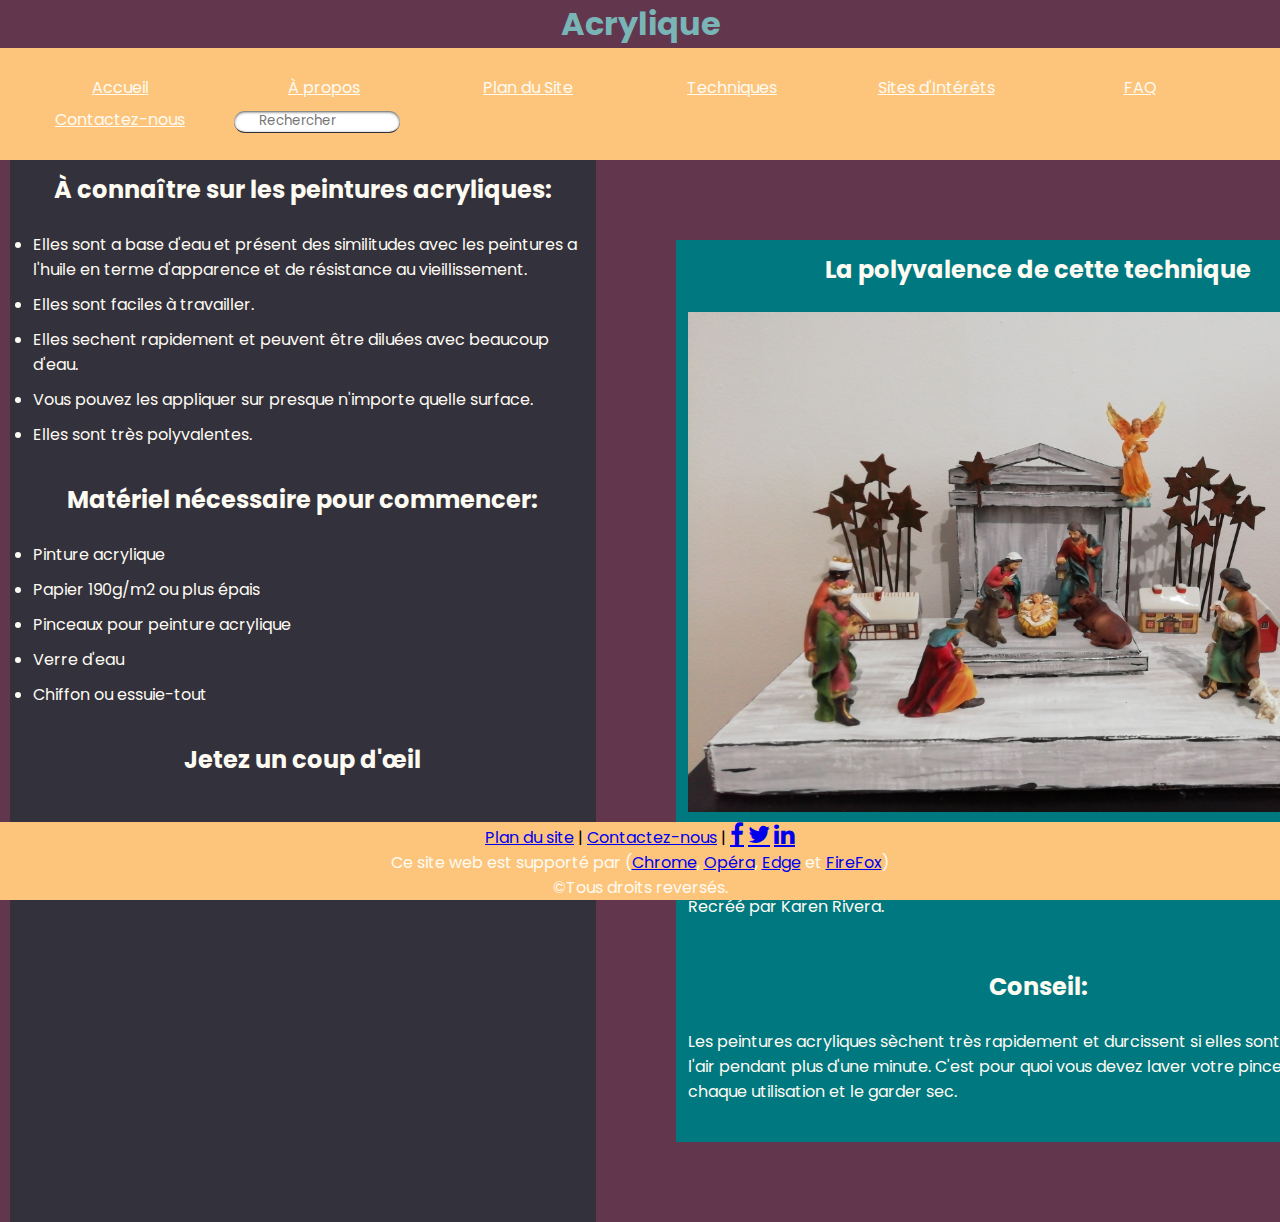
<file: Pages/Acrylique.html>
<!DOCTYPE html>
<html lang="fr" dir="ltr">
  <head>
    <meta charset="utf-8">
    <meta name="viewport" content="width=device-width, initial-scale=1">
    <title>Acrylique</title>
    <link rel="stylesheet" href="../css\style.css">
      <body>
        <header>
          <h1>Acrylique</h1>
        </header>

        <nav>
          <ul class="dropdownmenu">
            <li><a href="../index.html">Accueil</a></li>
            <li><a href="APropos.html">À propos</a></li>
            <li><a href="PlanDuSite.html">Plan du Site</a></li>
            <li><a href="#">Techniques</a>
                <ul>
                  <li><a href="Acrylique.html">Acrylique</a></li>
                  <li><a href="Encre.html">Encre</a></li>
                  <li><a href="Couleurs.html">Couleurs</a></li>
                  <li><a href="Crayon.html">Crayon</a></li>
                </ul>
            </li>
            <li><a href="SitesdInterets.html">Sites d'Intérêts</a></li>
            <li><a href="FAQ.html">FAQ</a></li>
            <li><a href="Contactez-nous.html">Contactez-nous</a></li>
            <li class="search_bar">
                <input type="search" name="q" placeholder="Rechercher">
            </li>
          </ul>
        </nav>
<main>

  <aside>
    <h2>À connaître sur les peintures acryliques:</h2>
    <br>
    <li>Elles sont a base d'eau et présent des similitudes avec les peintures a l'huile en terme d'apparence et de résistance au vieillissement.</li>
    <li>Elles sont faciles à travailler.</li>
    <li>Elles sechent rapidement et peuvent être diluées avec beaucoup d'eau.</li>
    <li>Vous pouvez les appliquer sur presque n'importe quelle surface.</li>
    <li>Elles sont très polyvalentes.</li>
    <br>
    <h2>Matériel nécessaire pour commencer:</h2>
    <br>
    <li>Pinture acrylique</li>
    <li>Papier 190g/m2 ou plus épais</li>
    <li>Pinceaux pour peinture acrylique</li>
    <li>Verre d'eau</li>
    <li>Chiffon ou essuie-tout</li>
    <br>
    <h2>Jetez un coup d'œil</h2>
    <br>
    <iframe width="560" height="315" src="https://www.youtube.com/embed/1p8_YUu2GhY" title="YouTube video player" frameborder="0" allow="accelerometer; autoplay; clipboard-write; encrypted-media; gyroscope; picture-in-picture" allowfullscreen></iframe>
  </aside>

  <article>
    <h2>La polyvalence de cette technique</h2>
    <br>
    <div class="">
      <a target="_blank" href="..\Images\Acrylique1.jpg">
        <img src="../Images/Acrylique1.jpg" alt="crèche de Noël" width="700" height="500">
      </a>
      <p>L'utilisation de ces peintures ne se limite pas aux œuvres sur toile. Cet exemple montre comment ces matériaux peuvent être utilisés pour créer une crèche de Noël. En peignant sur de la céramique et du carton, les textures et les finitions sont superbes. Recréé par Karen Rivera.</p>
    </div>
    <br>
    <br>
    <h2>Conseil:</h2>
    <br>
    <p>Les peintures acryliques sèchent très rapidement et durcissent si elles sont esposées à l'air pendant plus d'une minute. C'est pour quoi vous devez laver votre pinceau après chaque utilisation et le garder sec.</p>
    <br>
  </article>

</main>


        <meta name="viewport" content="width=device-width, initial-scale=1">
        <link rel="stylesheet" href="https://cdnjs.cloudflare.com/ajax/libs/font-awesome/4.7.0/css/font-awesome.min.css">

        <footer>
          <a href="PlanDuSite.html" target="_blank">Plan du site</a> | <a href="Contactez-nous.html" target="_blank">Contactez-nous</a> |
          <a href="https://www.facebook.com/profile.php?id=100074808430379" class="fa fa-facebook" style="font-size:24px" target="_blank"></a>
          <a href="https://twitter.com/KarenRi10987584" class="fa fa-twitter" style="font-size:24px" target="_blank"></a>
          <a href="https://www.linkedin.com/in/karen-rivera-5555ab225" class="fa fa-linkedin" style="font-size:24px" target="_blank"></a>

          <p>Ce site web est supporté par
            (<a href="https://www.google.com/intl/fr/chrome" target="_blank">Chrome</a>,
            <a href="https://www.opera.com/fr" target="_blank">Opéra</a>,
            <a href="https://www.microsoft.com/fr-fr/edge" target="_blank">Edge</a> et
            <a href="https://www.mozilla.org/fr/firefox/new" target="_blank">FireFox</a>)
          </p>
          <p>©Tous droits reversés.</p>
        </footer>

  </body>
</html>
</file>
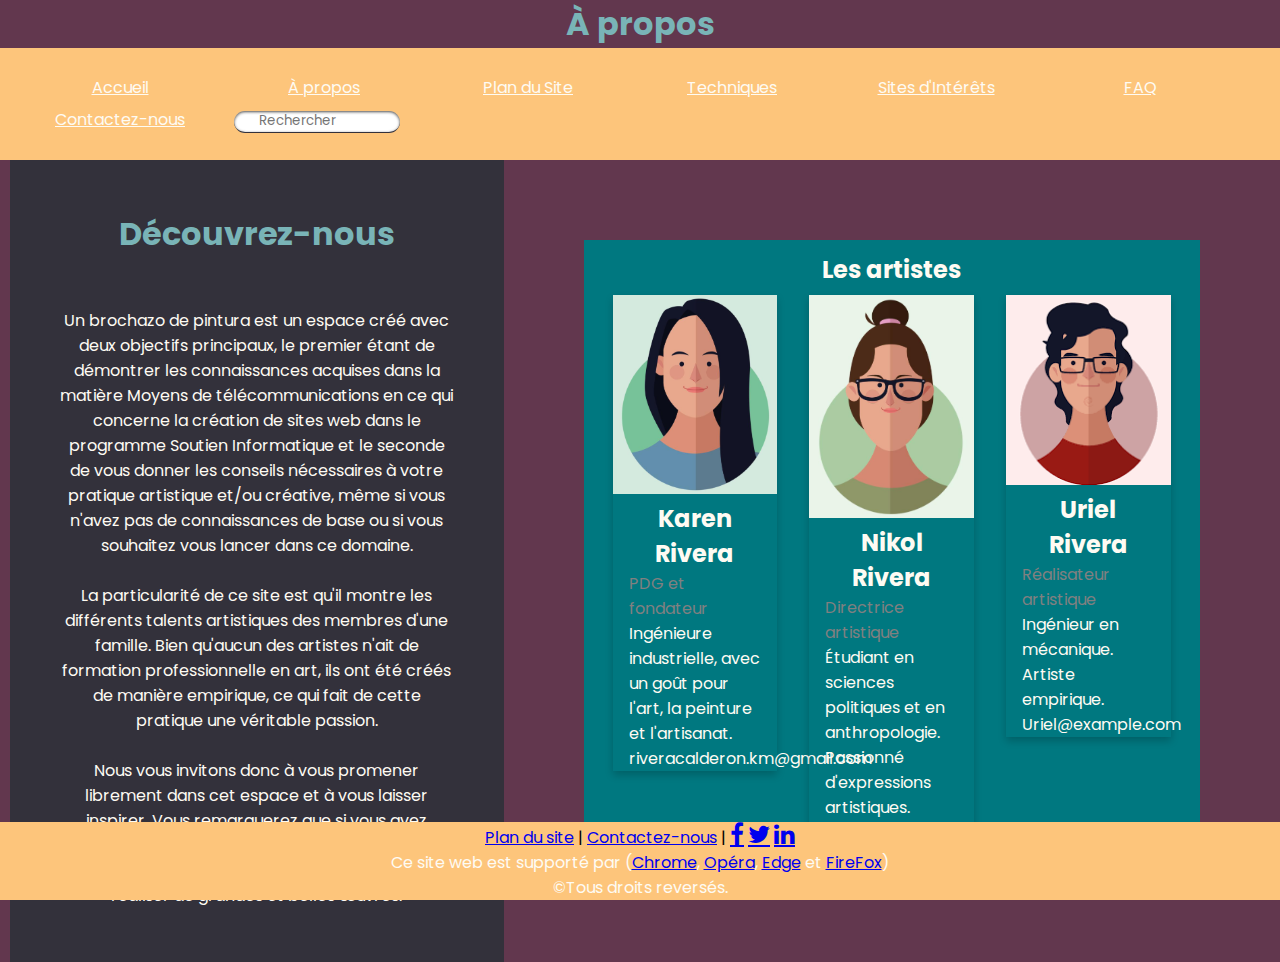
<file: Pages/APropos.html>
<!DOCTYPE html>
<html lang="fr" dir="ltr">
  <head>
    <meta charset="utf-8">
    <meta name="viewport" content="width=device-width, initial-scale=1">
    <title>À propos</title>
    <link rel="stylesheet" href="../css\style.css">
      <body>
        <header>
          <h1>À propos</h1>
        </header>

        <nav>
          <ul class="dropdownmenu">
            <li><a href="../index.html">Accueil</a></li>
            <li><a href="APropos.html">À propos</a></li>
            <li><a href="PlanDuSite.html">Plan du Site</a></li>
            <li><a href="#">Techniques</a>
                <ul>
                  <li><a href="Acrylique.html">Acrylique</a></li>
                  <li><a href="Encre.html">Encre</a></li>
                  <li><a href="Couleurs.html">Couleurs</a></li>
                  <li><a href="Crayon.html">Crayon</a></li>
                </ul>
            </li>
            <li><a href="SitesdInterets.html">Sites d'Intérêts</a></li>
            <li><a href="FAQ.html">FAQ</a></li>
            <li><a href="Contactez-nous.html">Contactez-nous</a></li>
            <li class="search_bar">
                <input type="search" name="q" placeholder="Rechercher">
            </li>
          </ul>
        </nav>
        <style>

        html {
          box-sizing: border-box;
        }

        *, *:before, *:after {
          box-sizing: inherit;
        }

        .column {
          float: left;
          width: 33.3%;
          margin-bottom: 16px;
          padding: 0 8px;
        }

        .card {
          box-shadow: 0 4px 8px 0 rgba(0, 0, 0, 0.2);
          margin: 8px;
        }

        .about-section {
          padding: 50px;
          text-align: center;
          background-color: none;
          color: white;
        }

        .container {
          padding: 0 16px;
        }

        .container::after, .row::after {
          content: "";
          clear: both;
          display: table;
        }

        .title {
          color: grey;
        }

        @media screen and (max-width: 650px) {
          .column {
            width: 100%;
            display: block;
          }
        }
        </style>

        <main>
          <aside class="about-section">
              <h1>Découvrez-nous</h1>
              <br>
              <br>
              <p>Un brochazo de pintura est un espace créé avec deux objectifs principaux, le premier étant de démontrer les connaissances acquises dans la matière Moyens de télécommunications en ce qui concerne la création de sites web dans le programme Soutien Informatique et le seconde de vous donner les conseils nécessaires à votre pratique artistique et/ou créative, même si vous n'avez pas de connaissances de base ou si vous souhaitez vous lancer dans ce domaine.</p>
              <br>
              <p>La particularité de ce site est qu'il montre les différents talents artistiques des membres d'une famille. Bien qu'aucun des artistes n'ait de formation professionnelle en art, ils ont été créés de manière empirique, ce qui fait de cette pratique une véritable passion.</p>
              <br>
              <p>Nous vous invitons donc à vous promener librement dans cet espace et à vous laisser inspirer. Vous remarquerez que si vous avez vraiment une passion, que vous soyez ingénieur, administrateur ou scientifique, vous pouvez réaliser de grandes et belles œuvres.</p>
          </aside>


<article class="">
  <h2 style="text-align:center">Les artistes</h2>
  <div class="row">
    <div class="column">
      <div class="card">
        <img src="..\Images/Profil1.png" alt="Karen" style="width:100%">
        <div class="container">
          <h2>Karen Rivera</h2>
          <p class="title">PDG et fondateur</p>
          <p>Ingénieure industrielle, avec un goût pour l'art, la peinture et l'artisanat.</p>
          <p>riveracalderon.km@gmail.com</p>
        </div>
      </div>
    </div>

    <div class="column">
      <div class="card">
        <img src="..\Images/Profil2.png" alt="Niko" style="width:100%">
        <div class="container">
          <h2>Nikol Rivera</h2>
          <p class="title">Directrice artistique</p>
          <p>Étudiant en sciences politiques et en anthropologie. Passionné d'expressions artistiques.</p>
          <p>nicol@example.com</p>
        </div>
      </div>
    </div>

    <div class="column">
      <div class="card">
        <img src="..\Images/Profil3.png" alt="Uri" style="width:100%">
        <div class="container">
          <h2>Uriel Rivera</h2>
          <p class="title">Réalisateur artistique</p>
          <p>Ingénieur en mécanique. Artiste empirique.</p>
          <p>Uriel@example.com</p>
        </div>
      </div>
    </div>
  </div>
</article>


        </main>

        <meta name="viewport" content="width=device-width, initial-scale=1">
        <link rel="stylesheet" href="https://cdnjs.cloudflare.com/ajax/libs/font-awesome/4.7.0/css/font-awesome.min.css">

        <footer>
          <a href="PlanDuSite.html" target="_blank">Plan du site</a> | <a href="Contactez-nous.html" target="_blank">Contactez-nous</a> |
          <a href="https://www.facebook.com/profile.php?id=100074808430379" class="fa fa-facebook" style="font-size:24px" target="_blank"></a>
          <a href="https://twitter.com/KarenRi10987584" class="fa fa-twitter" style="font-size:24px" target="_blank"></a>
          <a href="https://www.linkedin.com/in/karen-rivera-5555ab225" class="fa fa-linkedin" style="font-size:24px" target="_blank"></a>

          <p>Ce site web est supporté par
            (<a href="https://www.google.com/intl/fr/chrome" target="_blank">Chrome</a>,
            <a href="https://www.opera.com/fr" target="_blank">Opéra</a>,
            <a href="https://www.microsoft.com/fr-fr/edge" target="_blank">Edge</a> et
            <a href="https://www.mozilla.org/fr/firefox/new" target="_blank">FireFox</a>)
          </p>
          <p>©Tous droits reversés.</p>
        </footer>

  </body>
</html>
</file>
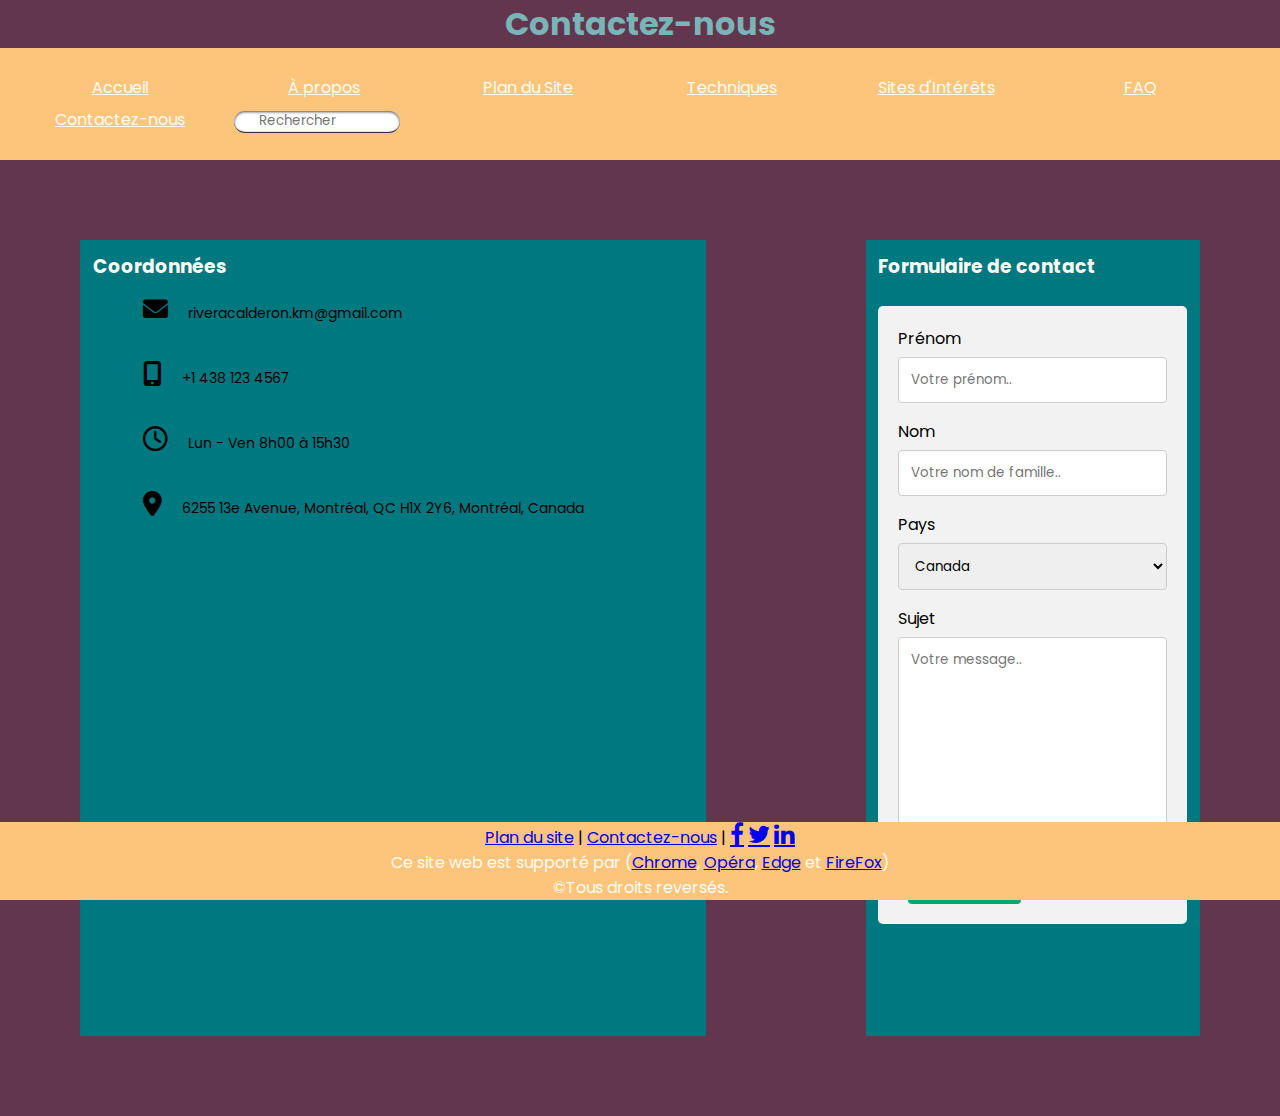
<file: Pages/Contactez-nous.html>
<!DOCTYPE html>
<html lang="fr" dir="ltr">
  <head>
    <meta charset="utf-8">
    <meta name="viewport" content="width=device-width, initial-scale=1">
    <link rel="stylesheet" href="https://cdnjs.cloudflare.com/ajax/libs/font-awesome/6.0.0-beta3/css/all.min.css">
    <title>Contactez-nous</title>
    <link rel="stylesheet" href="../css\style.css">

      <body>
        <header>
          <h1>Contactez-nous</h1>
        </header>

        <nav>
          <ul class="dropdownmenu">
            <li><a href="../index.html">Accueil</a></li>
            <li><a href="APropos.html">À propos</a></li>
            <li><a href="PlanDuSite.html">Plan du Site</a></li>
            <li><a href="#">Techniques</a>
                <ul>
                  <li><a href="Acrylique.html">Acrylique</a></li>
                  <li><a href="Encre.html">Encre</a></li>
                  <li><a href="Couleurs.html">Couleurs</a></li>
                  <li><a href="Crayon.html">Crayon</a></li>
                </ul>
            </li>
            <li><a href="SitesdInterets.html">Sites d'Intérêts</a></li>
            <li><a href="FAQ.html">FAQ</a></li>
            <li><a href="Contactez-nous.html">Contactez-nous</a></li>
            <li class="search_bar">
                <input type="search" name="q" placeholder="Rechercher">
            </li>
          </ul>
        </nav>

        <style>
        * {box-sizing: border-box}
        input[type=text], select, textarea {
          width: 100%;
          padding: 12px;
          border: 1px solid #ccc;
          border-radius: 4px;
          box-sizing: border-box;
          margin-top: 6px;
          margin-bottom: 16px;
          resize: vertical;
        }

        input[type=submit] {
          background-color: #04AA6D;
          color: white;
          padding: 12px 20px;
          border: none;
          border-radius: 4px;
          cursor: pointer;
        }

        input[type=submit]:hover {
          background-color: #45a049;
        }

        .container {
          border-radius: 5px;
          background-color: #f2f2f2;
          padding: 20px;
        }
        .contact-selection{
          width: 100%
          display:flex;
          justify-content: center;
        }
        .contact-info{
          color: : #fff;
          max-width: 500px;
          line-height: 65px;
          padding-left: 50px;
          font-size: 14px;
        }
        </style>
        <main>
<article class="">
  <h3>Coordonnées</h3>
    <div class="contact-selection">
      <div class="contact-info">
        <div><i class="fas fa-envelope"></i>riveracalderon.km@gmail.com</div>
        <div><i class="fas fa-mobile-alt"></i>+1 438 123 4567</div>
        <div><i class="far fa-clock"></i>Lun - Ven 8h00 à 15h30 </div>
        <div><i class="fas fa-map-marker-alt"></i>6255 13e Avenue, Montréal, QC H1X 2Y6, Montréal, Canada</div>
      </div>
  </div>
  <br>
  <iframe src="https://www.google.com/maps/embed?pb=!1m18!1m12!1m3!1d22355.368102498145!2d-73.6063854808873!3d45.541855612508!2m3!1f0!2f0!3f0!3m2!1i1024!2i768!4f13.1!3m3!1m2!1s0x4cc91954a0afc12f%3A0x8bc29de014adc62d!2sEMICA%20-%20Annexe%20(%C3%89cole%20des%20m%C3%A9tiers%20de%20l&#39;informatique%2C%20du%20commerce%20et%20de%20l&#39;administration%20de%20Montr%C3%A9al)!5e0!3m2!1sfr!2sca!4v1639166733327!5m2!1sfr!2sca" width="600" height="450" style="border:0;" allowfullscreen="" loading="lazy"></iframe>

</article>

<article class="">
  <h3>Formulaire de contact</h3>
<br>
<div class="container">
  <form action="/action_page.php">
    <label for="fname">Prénom</label>
    <input type="text" id="fname" name="firstname" placeholder="Votre prénom..">

    <label for="lname">Nom</label>
    <input type="text" id="lname" name="lastname" placeholder="Votre nom de famille..">

    <label for="country">Pays</label>
    <select id="country" name="country">
      <option value="canada">Canada</option>
      <option value="etasunis">EEUU</option>
      <option value="outre">Autre</option>
    </select>

    <label for="subject">Sujet</label>
    <textarea id="subject" name="subject" placeholder="Votre message.." style="height:200px"></textarea>

    <input type="submit" value="Soumettre">
  </form>
</div>
</article>

        </main>

        <meta name="viewport" content="width=device-width, initial-scale=1">
        <link rel="stylesheet" href="https://cdnjs.cloudflare.com/ajax/libs/font-awesome/4.7.0/css/font-awesome.min.css">

        <footer>
          <a href="PlanDuSite.html" target="_blank">Plan du site</a> | <a href="Contactez-nous.html" target="_blank">Contactez-nous</a> |
          <a href="https://www.facebook.com/profile.php?id=100074808430379" class="fa fa-facebook" style="font-size:24px" target="_blank"></a>
          <a href="https://twitter.com/KarenRi10987584" class="fa fa-twitter" style="font-size:24px" target="_blank"></a>
          <a href="https://www.linkedin.com/in/karen-rivera-5555ab225" class="fa fa-linkedin" style="font-size:24px" target="_blank"></a>

          <p>Ce site web est supporté par
            (<a href="https://www.google.com/intl/fr/chrome" target="_blank">Chrome</a>,
            <a href="https://www.opera.com/fr" target="_blank">Opéra</a>,
            <a href="https://www.microsoft.com/fr-fr/edge" target="_blank">Edge</a> et
            <a href="https://www.mozilla.org/fr/firefox/new" target="_blank">FireFox</a>)
          </p>
          <p>©Tous droits reversés.</p>
        </footer>

  </body>
</html>
</file>
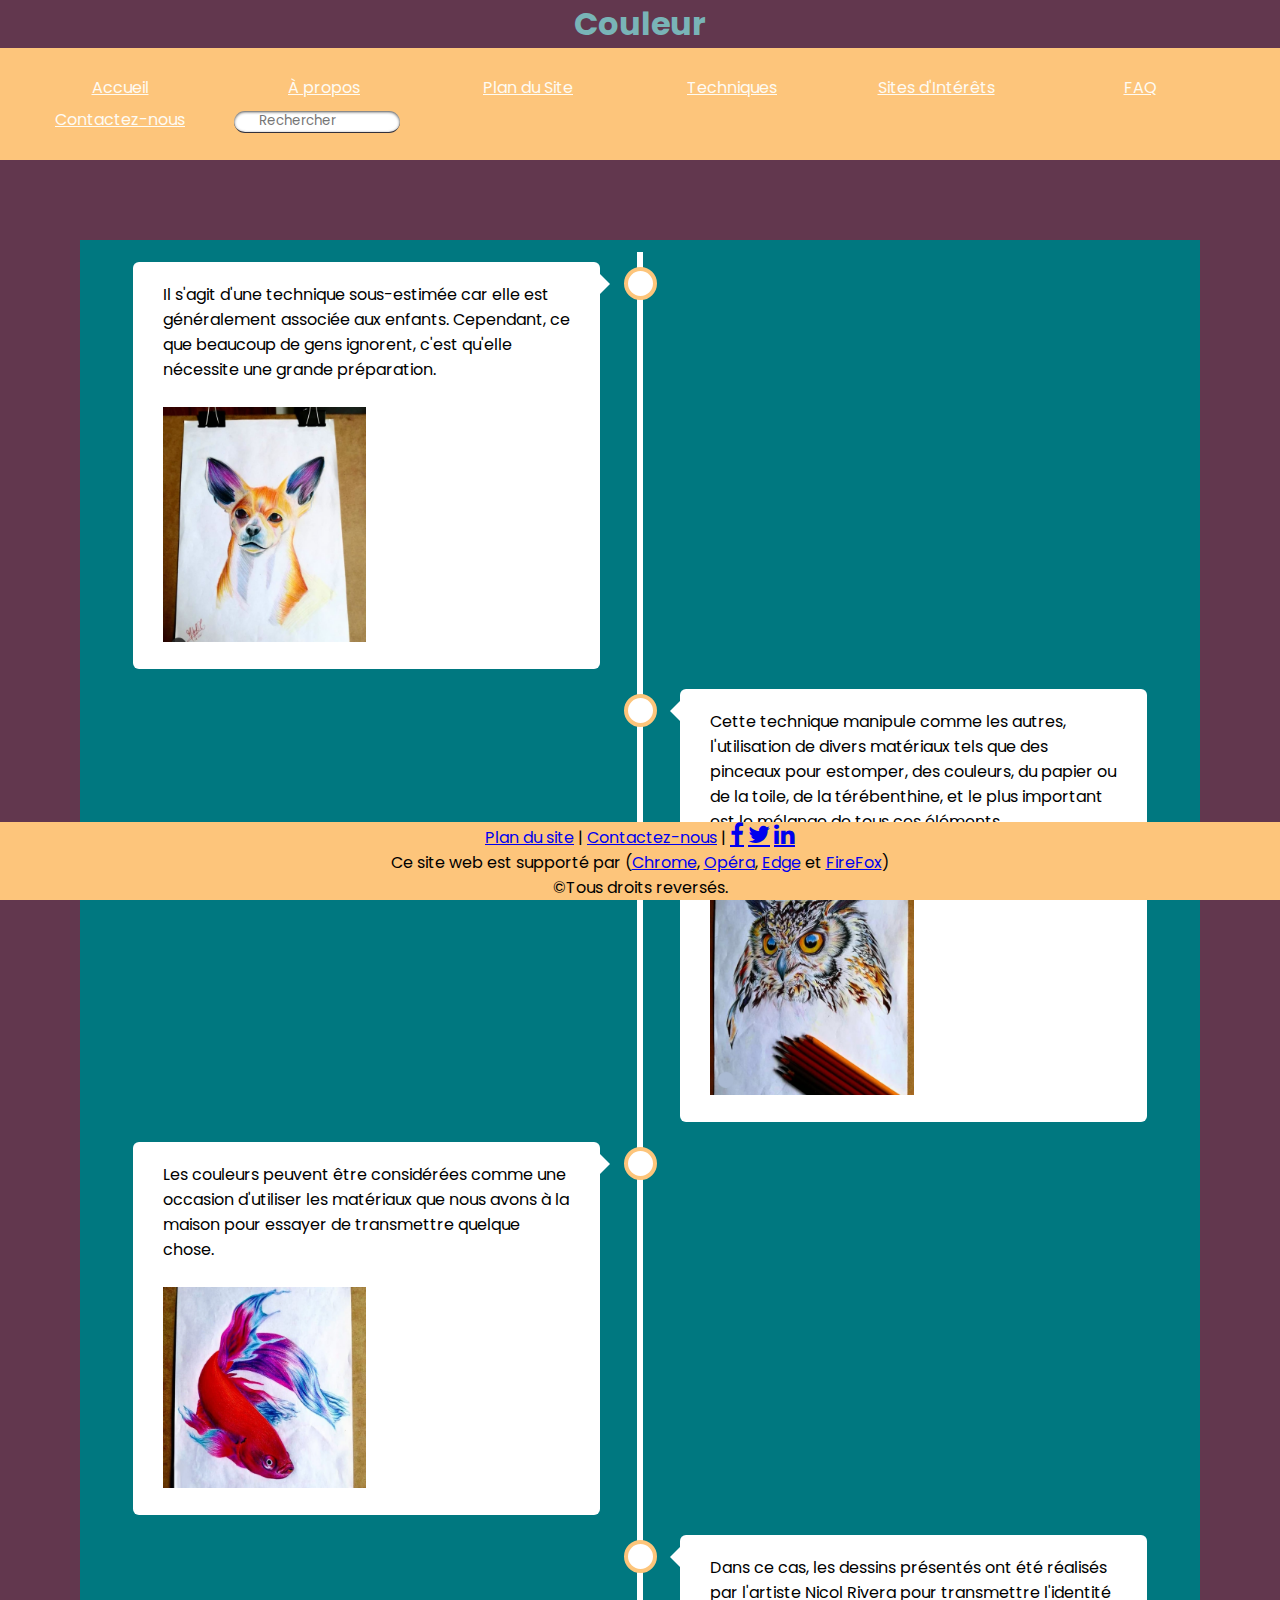
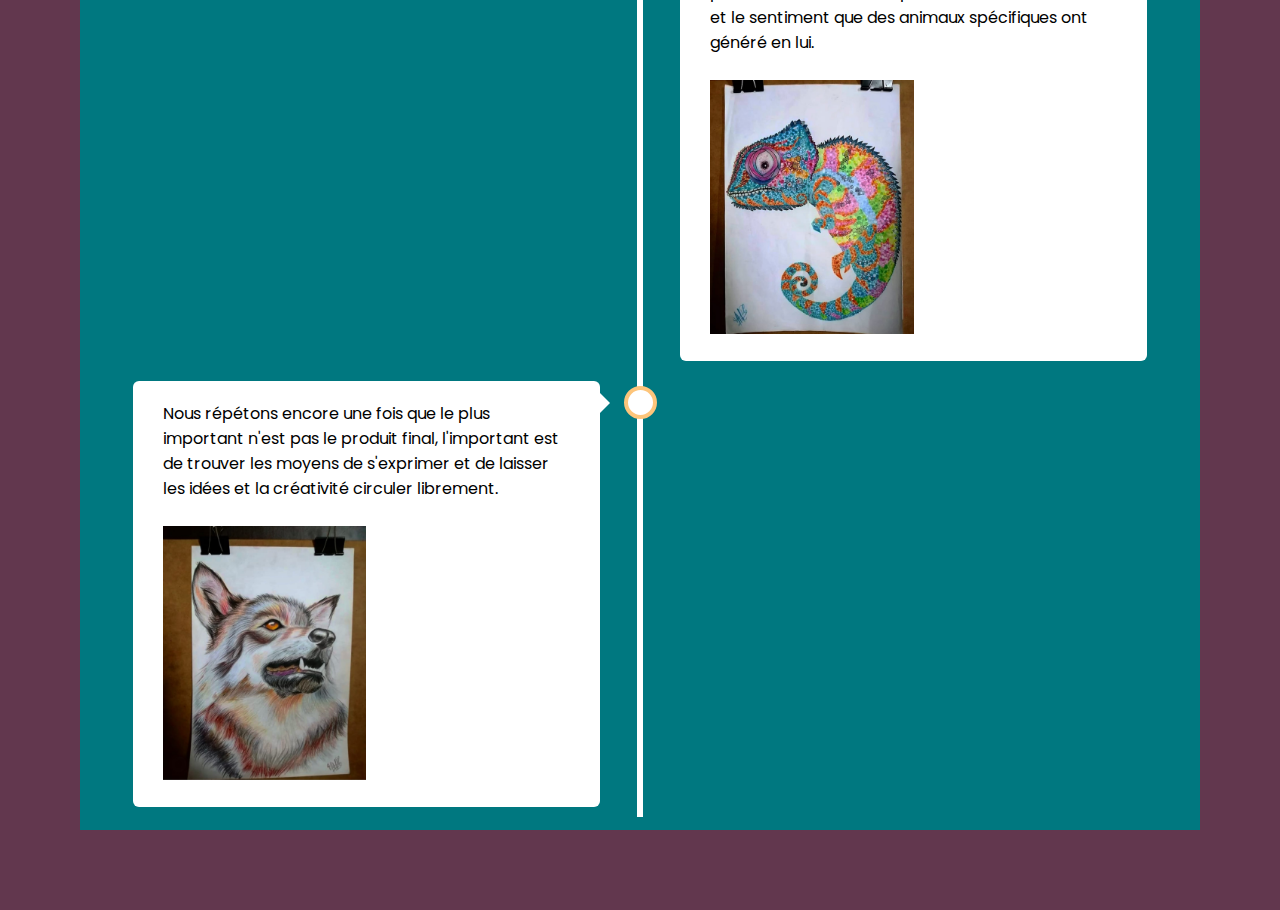
<file: Pages/Couleurs.html>
<!DOCTYPE html>
<html lang=fr dir="ltr">
  <head>
    <meta charset="utf-8">
    <meta name="viewport" content="width=device-width, initial-scale=1">
    <title>Couleurs</title>
    <link rel="stylesheet" href="../css\style.css">
  </head>
      <body>
        <header>
          <h1>Couleur</h1>
        </header>

        <nav>
          <ul class="dropdownmenu">
            <li><a href="../index.html">Accueil</a></li>
            <li><a href="APropos.html">À propos</a></li>
            <li><a href="PlanDuSite.html">Plan du Site</a></li>
            <li><a href="#">Techniques</a>
                <ul>
                  <li><a href="Acrylique.html">Acrylique</a></li>
                  <li><a href="Encre.html">Encre</a></li>
                  <li><a href="Couleurs.html">Couleurs</a></li>
                  <li><a href="Crayon.html">Crayon</a></li>
                </ul>
            </li>
            <li><a href="SitesdInterets.html">Sites d'Intérêts</a></li>
            <li><a href="FAQ.html">FAQ</a></li>
            <li><a href="Contactez-nous.html">Contactez-nous</a></li>
            <li class="search_bar">
                <input type="search" name="q" placeholder="Rechercher">
            </li>
          </ul>
        </nav>
        <style>
        * {
          box-sizing: border-box;
        }
        p {
          color: black;
        }

        /* The actual timeline (the vertical ruler) */
        .timeline {
          position: relative;
          max-width: 1200px;
          margin: 0 auto;
        }

        /* The actual timeline (the vertical ruler) */
        .timeline::after {
          content: '';
          position: absolute;
          width: 6px;
          background-color: white;
          top: 0;
          bottom: 0;
          left: 50%;
          margin-left: -3px;
        }

        /* Container around content */
        .container {
          padding: 10px 40px;
          position: relative;
          background-color: inherit;
          width: 50%;
        }

        /* The circles on the timeline */
        .container::after {
          content: '';
          position: absolute;
          width: 25px;
          height: 25px;
          right: -17px;
          background-color: white;
          border: 4px solid #FDC57B;
          top: 15px;
          border-radius: 50%;
          z-index: 1;
        }

        /* Place the container to the left */
        .left {
          left: 0;
        }

        /* Place the container to the right */
        .right {
          left: 50%;
        }

        /* Add arrows to the left container (pointing right) */
        .left::before {
          content: " ";
          height: 0;
          position: absolute;
          top: 22px;
          width: 0;
          z-index: 1;
          right: 30px;
          border: medium solid white;
          border-width: 10px 0 10px 10px;
          border-color: transparent transparent transparent white;
        }

        /* Add arrows to the right container (pointing left) */
        .right::before {
          content: " ";
          height: 0;
          position: absolute;
          top: 22px;
          width: 0;
          z-index: 1;
          left: 30px;
          border: medium solid white;
          border-width: 10px 10px 10px 0;
          border-color: transparent white transparent transparent;
        }

        /* Fix the circle for containers on the right side */
        .right::after {
          left: -16px;
        }

        /* The actual content */
        .content {
          padding: 20px 30px;
          background-color: white;
          position: relative;
          border-radius: 6px;
        }

        /* Media queries - Responsive timeline on screens less than 600px wide */
        @media screen and (max-width: 600px) {
          /* Place the timelime to the left */
          .timeline::after {
          left: 31px;
          }

          /* Full-width containers */
          .container {
          width: 100%;
          padding-left: 70px;
          padding-right: 25px;
          }

          /* Make sure that all arrows are pointing leftwards */
          .container::before {
          left: 60px;
          border: medium solid white;
          border-width: 10px 10px 10px 0;
          border-color: transparent white transparent transparent;
          }

          /* Make sure all circles are at the same spot */
          .left::after, .right::after {
          left: 15px;
          }

          /* Make all right containers behave like the left ones */
          .right {
          left: 0%;
          }
        }
        </style>

        <main>
<article class="">
  <div class="timeline">
  <div class="container left">
    <div class="content">
      <p>Il s'agit d'une technique sous-estimée car elle est généralement associée aux enfants. Cependant, ce que beaucoup de gens ignorent, c'est qu'elle nécessite une grande préparation.</p>
      <br>
      <img src="../Images/Couleur1.jpg" alt="color" style="width:50%">
    </div>
  </div>
  <div class="container right">
    <div class="content">
      <p>Cette technique manipule comme les autres, l'utilisation de divers matériaux tels que des pinceaux pour estomper, des couleurs, du papier ou de la toile, de la térébenthine, et le plus important est le mélange de tous ces éléments.</p>
      <br>
      <img src="../Images/Couleur2.jpg" alt="color" style="width:50%">
    </div>
  </div>
  <div class="container left">
    <div class="content">
      <p>Les couleurs peuvent être considérées comme une occasion d'utiliser les matériaux que nous avons à la maison pour essayer de transmettre quelque chose.</p>
      <br>
      <img src="../Images/Couleur3.jpg" alt="color" style="width:50%">
    </div>
  </div>
  <div class="container right">
    <div class="content">
      <p>Dans ce cas, les dessins présentés ont été réalisés par l'artiste Nicol Rivera pour transmettre l'identité et le sentiment que des animaux spécifiques ont généré en lui.</p>
      <br>
      <img src="../Images/Couleur4.jpg" alt="color" style="width:50%">
    </div>
  </div>
  <div class="container left">
    <div class="content">
      <p>Nous répétons encore une fois que le plus important n'est pas le produit final, l'important est de trouver les moyens de s'exprimer et de laisser les idées et la créativité circuler librement.</p>
      <br>
      <img src="../Images/Couleur5.jpg" alt="color" style="width:50%">
    </div>
  </div>
</article>
        </main>

        <meta name="viewport" content="width=device-width, initial-scale=1">
        <link rel="stylesheet" href="https://cdnjs.cloudflare.com/ajax/libs/font-awesome/4.7.0/css/font-awesome.min.css">

        <footer>
          <a href="PlanDuSite.html" target="_blank">Plan du site</a> | <a href="Contactez-nous.html" target="_blank">Contactez-nous</a> |
          <a href="https://www.facebook.com/profile.php?id=100074808430379" class="fa fa-facebook" style="font-size:24px" target="_blank"></a>
          <a href="https://twitter.com/KarenRi10987584" class="fa fa-twitter" style="font-size:24px" target="_blank"></a>
          <a href="https://www.linkedin.com/in/karen-rivera-5555ab225" class="fa fa-linkedin" style="font-size:24px" target="_blank"></a>

          <p>Ce site web est supporté par
            (<a href="https://www.google.com/intl/fr/chrome" target="_blank">Chrome</a>,
            <a href="https://www.opera.com/fr" target="_blank">Opéra</a>,
            <a href="https://www.microsoft.com/fr-fr/edge" target="_blank">Edge</a> et
            <a href="https://www.mozilla.org/fr/firefox/new" target="_blank">FireFox</a>)
          </p>
          <p>©Tous droits reversés.</p>
        </footer>
  <body>

  </body>
</html>
</file>
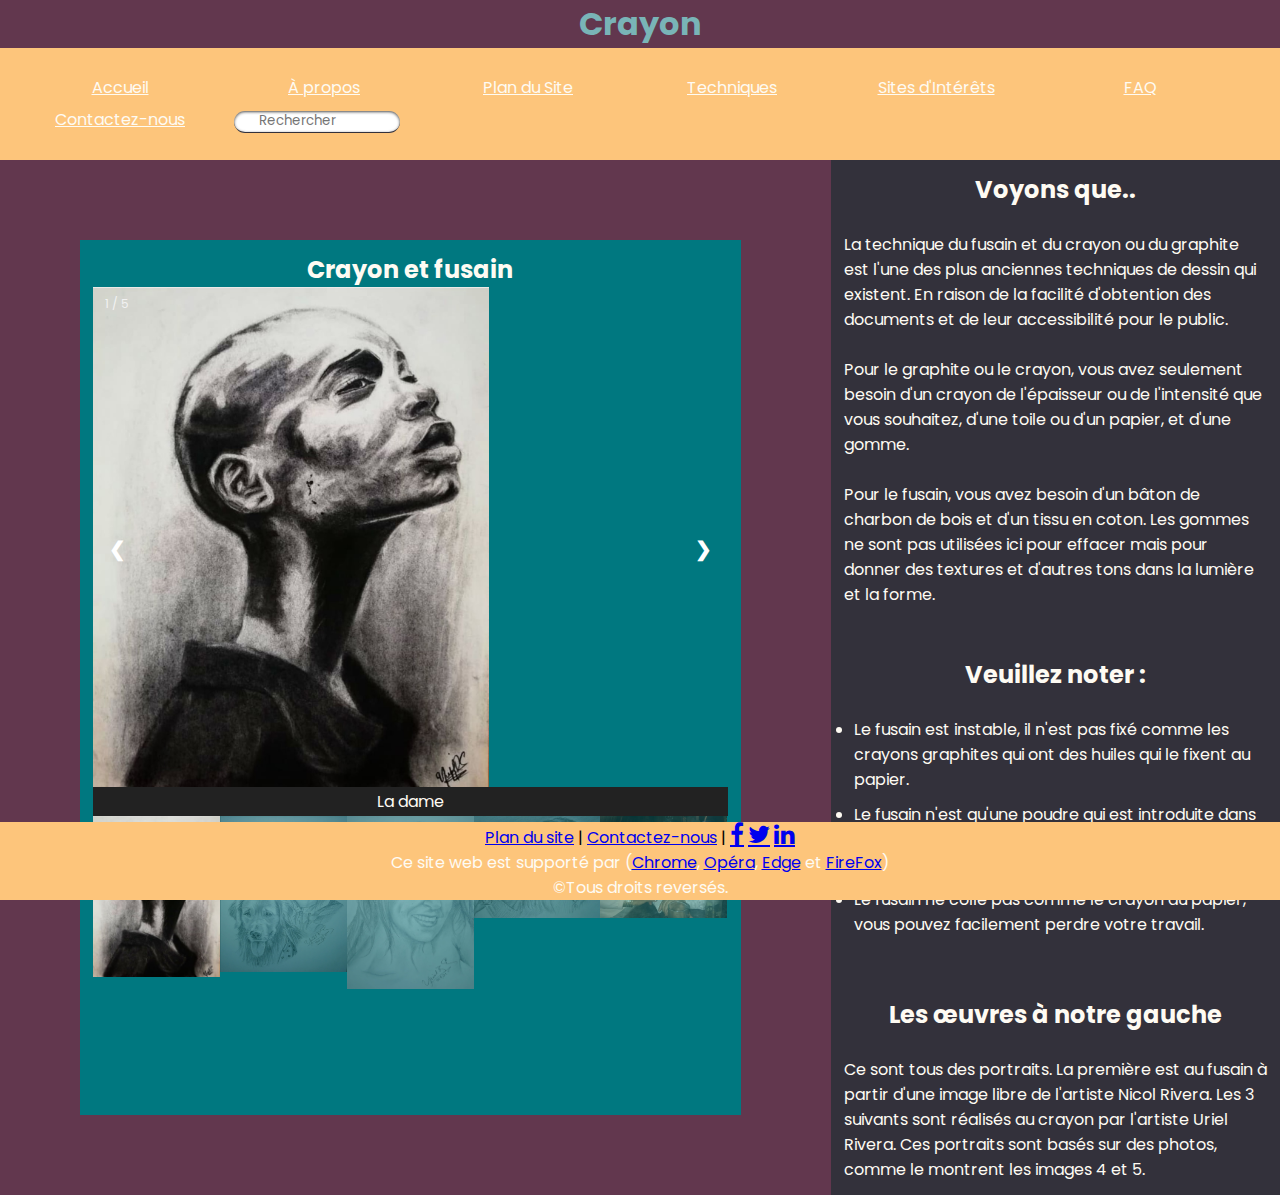
<file: Pages/Crayon.html>
<!DOCTYPE html>
<html lang="fr" dir="ltr">
  <head>
    <meta charset="utf-8">
    <meta name="viewport" content="width=device-width, initial-scale=1">
    <title>Crayon</title>
    <link rel="stylesheet" href="../css\style.css">
      <body>
        <header>
          <h1>Crayon</h1>
        </header>

        <nav>
          <ul class="dropdownmenu">
            <li><a href="../index.html">Accueil</a></li>
            <li><a href="APropos.html">À propos</a></li>
            <li><a href="PlanDuSite.html">Plan du Site</a></li>
            <li><a href="#">Techniques</a>
                <ul>
                  <li><a href="Acrylique.html">Acrylique</a></li>
                  <li><a href="Encre.html">Encre</a></li>
                  <li><a href="Couleurs.html">Couleurs</a></li>
                  <li><a href="Crayon.html">Crayon</a></li>
                </ul>
            </li>
            <li><a href="SitesdInterets.html">Sites d'Intérêts</a></li>
            <li><a href="FAQ.html">FAQ</a></li>
            <li><a href="Contactez-nous.html">Contactez-nous</a></li>
            <li class="search_bar">
                <input type="search" name="q" placeholder="Rechercher">
            </li>
          </ul>
        </nav>
        <style>

        * {
          box-sizing: border-box;
        }

        img {
          vertical-align: middle;
        }

        /* Position the image container (needed to position the left and right arrows) */
        .container {
          position: relative;
        }

        /* Hide the images by default */
        .mySlides {
          display: none;
        }

        /* Add a pointer when hovering over the thumbnail images */
        .cursor {
          cursor: pointer;
        }

        /* Next & previous buttons */
        .prev,
        .next {
          cursor: pointer;
          position: absolute;
          top: 40%;
          width: auto;
          padding: 16px;
          margin-top: -50px;
          color: white;
          font-weight: bold;
          font-size: 20px;
          border-radius: 0 3px 3px 0;
          user-select: none;
          -webkit-user-select: none;
        }

        /* Position the "next button" to the right */
        .next {
          right: 0;
          border-radius: 3px 0 0 3px;
        }

        /* On hover, add a black background color with a little bit see-through */
        .prev:hover,
        .next:hover {
          background-color: rgba(0, 0, 0, 0.8);
        }

        /* Number text (1/3 etc) */
        .numbertext {
          color: #f2f2f2;
          font-size: 12px;
          padding: 8px 12px;
          position: absolute;
          top: 0;
        }

        /* Container for image text */
        .caption-container {
          text-align: center;
          background-color: #222;
          padding: 2px 16px;
          color: white;
        }

        .row:after {
          content: "";
          display: table;
          clear: both;
        }

        /* Five columns side by side */
        .column {
          float: left;
          width: 19.98%;
        }

        /* Add a transparency effect for thumnbail images */
        .demo {
          opacity: 0.6;
        }

        .active,
        .demo:hover {
          opacity: 1;
        }
        </style>

        <main>
<article class="">
  <h2 style="text-align:center">Crayon et fusain</h2>

<div class="container">
  <div class="mySlides">
    <div class="numbertext">1 / 5</div>
    <img src="../Images/Crayon1.jpg" style= width="600" height="500">
  </div>

  <div class="mySlides">
    <div class="numbertext">2 / 5</div>
    <img src="../Images/Crayon2.png" style=width="600" height="500">
  </div>

  <div class="mySlides">
    <div class="numbertext">3 / 5</div>
    <img src="../Images/Crayon3.png" style=width="600" height="500">
  </div>

  <div class="mySlides">
    <div class="numbertext">4 / 5</div>
    <img src="../Images/Crayon4.png" style=width="600" height="500">
  </div>

  <div class="mySlides">
    <div class="numbertext">5 / 5</div>
    <img src="../Images/Crayon5.jpg" style=width="600" height="500">
  </div>

  <a class="prev" onclick="plusSlides(-1)">❮</a>
  <a class="next" onclick="plusSlides(1)">❯</a>

  <div class="caption-container">
    <p id="caption"></p>
  </div>

  <div class="row">
    <div class="column">
      <img class="demo cursor" src="../Images/Crayon1.jpg" style="width:100%" onclick="currentSlide(1)" alt="La dame">
    </div>
    <div class="column">
      <img class="demo cursor" src="../Images/Crayon2.png" style="width:100%" onclick="currentSlide(2)" alt="L'enfant avec son ami fidèle">
    </div>
    <div class="column">
      <img class="demo cursor" src="../Images/Crayon3.png" style="width:100%" onclick="currentSlide(3)" alt="La jeune femme">
    </div>
    <div class="column">
      <img class="demo cursor" src="../Images/Crayon4.png" style="width:100%" onclick="currentSlide(4)" alt="L'anniversaire">
    </div>
    <div class="column">
      <img class="demo cursor" src="../Images/Crayon5.jpg" style="width:100%" onclick="currentSlide(5)" alt="L'anniversaire">
    </div>
  </div>
</div>

<script>
var slideIndex = 1;
showSlides(slideIndex);

function plusSlides(n) {
  showSlides(slideIndex += n);
}

function currentSlide(n) {
  showSlides(slideIndex = n);
}

function showSlides(n) {
  var i;
  var slides = document.getElementsByClassName("mySlides");
  var dots = document.getElementsByClassName("demo");
  var captionText = document.getElementById("caption");
  if (n > slides.length) {slideIndex = 1}
  if (n < 1) {slideIndex = slides.length}
  for (i = 0; i < slides.length; i++) {
      slides[i].style.display = "none";
  }
  for (i = 0; i < dots.length; i++) {
      dots[i].className = dots[i].className.replace(" active", "");
  }
  slides[slideIndex-1].style.display = "block";
  dots[slideIndex-1].className += " active";
  captionText.innerHTML = dots[slideIndex-1].alt;
}
</script>
</article>
<aside class="">
  <h2>Voyons que..</h2>
  <br>
  <p>La technique du fusain et du crayon ou du graphite est l'une des plus anciennes techniques de dessin qui existent. En raison de la facilité d'obtention des documents et de leur accessibilité pour le public.</p>
  <br>
  <p>Pour le graphite ou le crayon, vous avez seulement besoin d'un crayon de l'épaisseur ou de l'intensité que vous souhaitez, d'une toile ou d'un papier, et d'une gomme.</p>
  <br>
  <p>Pour le fusain, vous avez besoin d'un bâton de charbon de bois et d'un tissu en coton. Les gommes ne sont pas utilisées ici pour effacer mais pour donner des textures et d'autres tons dans la lumière et la forme.</p>
  <br>
  <br>
  <h2>Veuillez noter :</h2>
  <br>
  <li>Le fusain est instable, il n'est pas fixé comme les crayons graphites qui ont des huiles qui le fixent au papier.</li>
  <li>Le fusain n'est qu'une poudre qui est introduite dans la fibre du papier en flottant librement, ce qui en fait une technique polyvalente.</li>
  <li>Le fusain ne colle pas comme le crayon au papier, vous pouvez facilement perdre votre travail.</li>
  <br>
  <br>
  <h2>Les œuvres à notre gauche</h2>
  <br>
  <p>Ce sont tous des portraits. La première est au fusain à partir d'une image libre de l'artiste Nicol Rivera. Les 3 suivants sont réalisés au crayon par l'artiste Uriel Rivera. Ces portraits sont basés sur des photos, comme le montrent les images 4 et 5.</p>
</aside>
        </main>

        <meta name="viewport" content="width=device-width, initial-scale=1">
        <link rel="stylesheet" href="https://cdnjs.cloudflare.com/ajax/libs/font-awesome/4.7.0/css/font-awesome.min.css">

        <footer>
          <a href="PlanDuSite.html" target="_blank">Plan du site</a> | <a href="Contactez-nous.html" target="_blank">Contactez-nous</a> |
          <a href="https://www.facebook.com/profile.php?id=100074808430379" class="fa fa-facebook" style="font-size:24px" target="_blank"></a>
          <a href="https://twitter.com/KarenRi10987584" class="fa fa-twitter" style="font-size:24px" target="_blank"></a>
          <a href="https://www.linkedin.com/in/karen-rivera-5555ab225" class="fa fa-linkedin" style="font-size:24px" target="_blank"></a>

          <p>Ce site web est supporté par
            (<a href="https://www.google.com/intl/fr/chrome" target="_blank">Chrome</a>,
            <a href="https://www.opera.com/fr" target="_blank">Opéra</a>,
            <a href="https://www.microsoft.com/fr-fr/edge" target="_blank">Edge</a> et
            <a href="https://www.mozilla.org/fr/firefox/new" target="_blank">FireFox</a>)
          </p>
          <p>©Tous droits reversés.</p>
        </footer>
  </body>
</html>
</file>
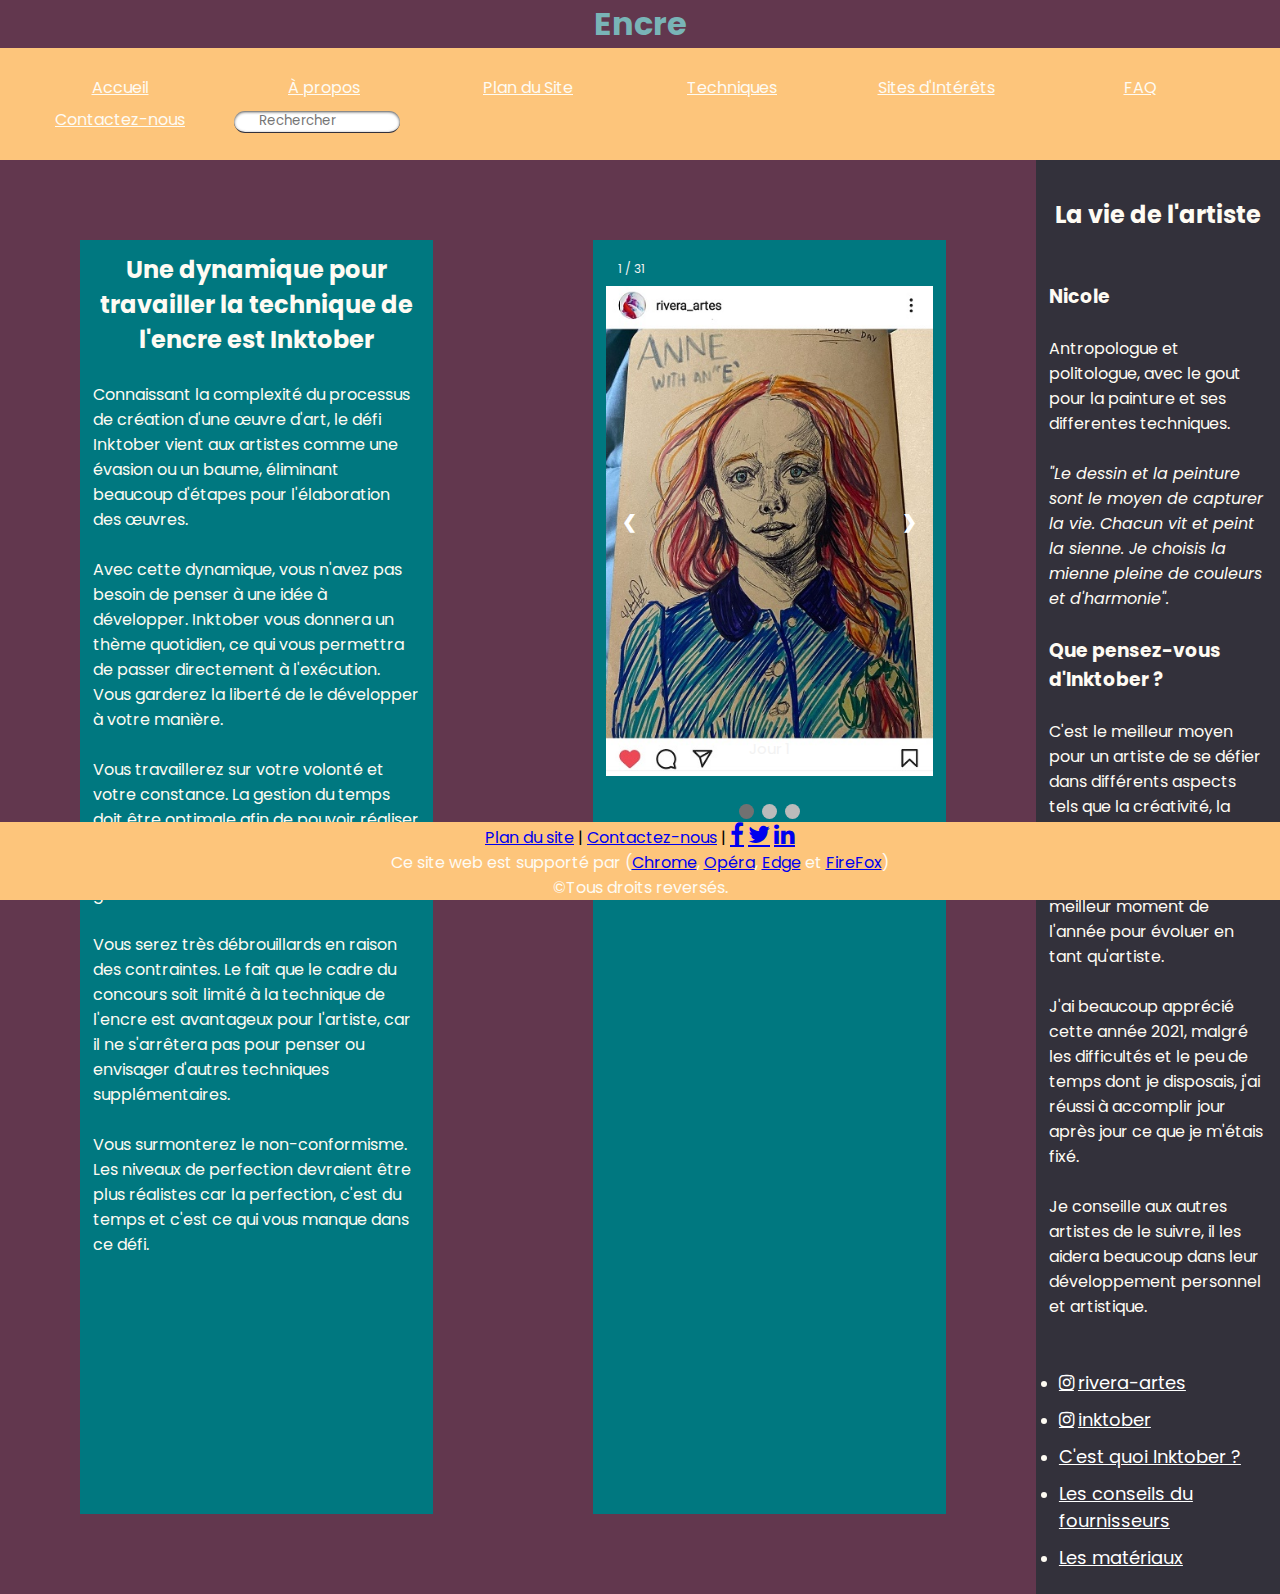
<file: Pages/Encre.html>
<!DOCTYPE html>
<html lang=fr dir="ltr">
  <head>
    <meta charset="utf-8">
    <meta name="viewport" content="width=device-width, initial-scale=1">
    <title>Encre</title>
    <link rel="stylesheet" href="../css\style.css">
      <body>
        <header>
          <h1>Encre</h1>
        </header>

        <nav>
          <ul class="dropdownmenu">
            <li><a href="../index.html">Accueil</a></li>
            <li><a href="APropos.html">À propos</a></li>
            <li><a href="PlanDuSite.html">Plan du Site</a></li>
            <li><a href="#">Techniques</a>
                <ul>
                  <li><a href="Acrylique.html">Acrylique</a></li>
                  <li><a href="Encre.html">Encre</a></li>
                  <li><a href="Couleurs.html">Couleurs</a></li>
                  <li><a href="Crayon.html">Crayon</a></li>
                </ul>
            </li>
            <li><a href="SitesdInterets.html">Sites d'Intérêts</a></li>
            <li><a href="FAQ.html">FAQ</a></li>
            <li><a href="Contactez-nous.html">Contactez-nous</a></li>
            <li class="search_bar">
                <input type="search" name="q" placeholder="Rechercher">
            </li>
          </ul>
        </nav>
        <style>
        * {box-sizing: border-box}

        .mySlides {display: none}
        img {vertical-align: middle;}

        /* Slideshow container */
        .slideshow-container {
          max-width: 1000px;
          position: relative;
          margin: auto;
        }

        /* Next & previous buttons */
        .prev, .next {
          cursor: pointer;
          position: absolute;
          top: 50%;
          width: auto;
          padding: 16px;
          margin-top: -22px;
          color: white;
          font-weight: bold;
          font-size: 18px;
          transition: 0.6s ease;
          border-radius: 0 3px 3px 0;
          user-select: none;
        }

        /* Position the "next button" to the right */
        .next {
          right: 0;
          border-radius: 3px 0 0 3px;
        }

        /* On hover, add a black background color with a little bit see-through */
        .prev:hover, .next:hover {
          background-color: rgba(0,0,0,0.8);
        }

        /* Caption text */
        .text {
          color: #f2f2f2;
          font-size: 15px;
          padding: 8px 12px;
          position: absolute;
          bottom: 8px;
          width: 100%;
          text-align: center;
        }

        /* Number text (1/3 etc) */
        .numbertext {
          color: #f2f2f2;
          font-size: 12px;
          padding: 8px 12px;
          position: center;
          top: 0;
        }

        /* The dots/bullets/indicators */
        .dot {
          cursor: pointer;
          height: 15px;
          width: 15px;
          margin: 0 2px;
          background-color: #bbb;
          border-radius: 50%;
          display: inline-block;
          transition: background-color 0.6s ease;
        }

        .active, .dot:hover {
          background-color: #717171;
        }

        /* Fading animation */
        .fade {
          -webkit-animation-name: fade;
          -webkit-animation-duration: 1.5s;
          animation-name: fade;
          animation-duration: 1.5s;
        }

        @-webkit-keyframes fade {
          from {opacity: .4}
          to {opacity: 1}
        }

        @keyframes fade {
          from {opacity: .4}
          to {opacity: 1}
        }

        /* On smaller screens, decrease text size */
        @media only screen and (max-width: 300px) {
          .prev, .next,.text {font-size: 11px}
        }
        </style>

<main>

    <article>
      <h2>Une dynamique pour travailler la technique de l'encre est Inktober</h2>
      <br>
      <p>Connaissant la complexité du processus de création d'une œuvre d'art, le défi Inktober vient aux artistes comme une évasion ou un baume, éliminant beaucoup d'étapes pour l'élaboration des œuvres.</p>
      <br>
      <p>Avec cette dynamique, vous n'avez pas besoin de penser à une idée à développer. Inktober vous donnera un thème quotidien, ce qui vous permettra de passer directement à l'exécution. Vous garderez la liberté de le développer à votre manière.</p>
      <br>
      <p>Vous travaillerez sur votre volonté et votre constance. La gestion du temps doit être optimale afin de pouvoir réaliser un dessin par jour. Trouver de l'espace entre toutes vos activités est le plus grand défi.</p>
      <br>
      <p>Vous serez très débrouillards en raison des contraintes. Le fait que le cadre du concours soit limité à la technique de l'encre est avantageux pour l'artiste, car il ne s'arrêtera pas pour penser ou envisager d'autres techniques supplémentaires.</p>
      <br>
      <p>Vous surmonterez le non-conformisme. Les niveaux de perfection devraient être plus réalistes car la perfection, c'est du temps et c'est ce qui vous manque dans ce défi.</p>
    </article>

    <article class="inktober">
      <div class="slideshow-container">

        <div class="mySlides fade">
          <div class="numbertext">1 / 31</div>
          <img src="..\Images\Jour1.jpg" style="width:100%">
          <div class="text">Jour 1</div>
        </div>

        <div class="mySlides fade">
          <div class="numbertext">2 / 31</div>
          <img src="..\Images\Jour2.jpg" style="width:100%">
          <div class="text">Jour 2</div>
       </div>

      <div class="mySlides fade">
          <div class="numbertext">3 / 31</div>
          <img src="..\Images\Jour3.jpg" style="width:100%">
          <div class="text">Jour 3</div>
      </div>

      <div class="mySlides fade">
          <div class="numbertext">4 / 31</div>
          <img src="..\Images\Jour4.jpg" style="width:100%">
          <div class="text">Jour 4</div>
      </div>

      <div class="mySlides fade">
          <div class="numbertext">5 / 31</div>
          <img src="..\Images\Jour5.jpg" style="width:100%">
          <div class="text">Jour 5</div>
      </div>

      <div class="mySlides fade">
          <div class="numbertext">6 / 31</div>
          <img src="..\Images\Jour6.jpg" style="width:100%">
          <div class="text">Jour 6</div>
      </div>

      <div class="mySlides fade">
          <div class="numbertext">7 / 31</div>
          <img src="..\Images\Jour7.jpg" style="width:100%">
          <div class="text">Jour 7</div>
      </div>

      <div class="mySlides fade">
          <div class="numbertext">8 / 31</div>
          <img src="..\Images\Jour8.jpg" style="width:100%">
          <div class="text">Jour 8</div>
      </div>

      <div class="mySlides fade">
  <div class="numbertext">9 / 31</div>
  <img src="..\Images\Jour9.jpg" style="width:100%">
  <div class="text">Jour 9</div>
</div>

<div class="mySlides fade">
  <div class="numbertext">10 / 31</div>
  <img src="..\Images\Jour10.jpg" style="width:100%">
  <div class="text">Jour 10</div>
</div>

<div class="mySlides fade">
  <div class="numbertext">11 / 31</div>
  <img src="..\Images\Jour11.jpg" style="width:100%">
  <div class="text">Jour 11</div>
</div>

<div class="mySlides fade">
  <div class="numbertext">12 / 31</div>
  <img src="..\Images\Jour12.jpg" style="width:100%">
  <div class="text">Jour 12</div>
</div>

<div class="mySlides fade">
  <div class="numbertext">13 / 31</div>
  <img src="..\Images\Jour13.jpg" style="width:100%">
  <div class="text">Jour 13</div>
</div>

<div class="mySlides fade">
  <div class="numbertext">14 / 31</div>
  <img src="..\Images\Jour14.jpg" style="width:100%">
  <div class="text">Jour 14</div>
</div>

<div class="mySlides fade">
  <div class="numbertext">15 / 31</div>
  <img src="..\Images\Jour15.jpg" style="width:100%">
  <div class="text">Jour 15</div>
</div>

<div class="mySlides fade">
  <div class="numbertext">16 / 31</div>
  <img src="..\Images\Jour16.jpg" style="width:100%">
  <div class="text">Jour 16</div>
</div>

<div class="mySlides fade">
  <div class="numbertext">17 / 31</div>
  <img src="..\Images\Jour17.jpg" style="width:100%">
  <div class="text">Jour 17</div>
</div>

<div class="mySlides fade">
  <div class="numbertext">18 / 31</div>
  <img src="..\Images\Jour18.jpg" style="width:100%">
  <div class="text">Jour 18</div>
</div>

<div class="mySlides fade">
  <div class="numbertext">19 / 31</div>
  <img src="..\Images\Jour19.jpg" style="width:100%">
  <div class="text">Jour 19</div>
</div>

<div class="mySlides fade">
  <div class="numbertext">20 / 31</div>
  <img src="..\Images\Jour20.jpg" style="width:100%">
  <div class="text">Jour 20</div>
</div>

<div class="mySlides fade">
  <div class="numbertext">21 / 31</div>
  <img src="..\Images\Jour21.jpg" style="width:100%">
  <div class="text">Jour 21</div>
</div>

<div class="mySlides fade">
  <div class="numbertext">22 / 31</div>
  <img src="..\Images\Jour22.jpg" style="width:100%">
  <div class="text">Jour 22</div>
</div>

<div class="mySlides fade">
  <div class="numbertext">23 / 31</div>
  <img src="..\Images\Jour23.jpg" style="width:100%">
  <div class="text">Jour 23</div>
</div>

<div class="mySlides fade">
  <div class="numbertext">24 / 31</div>
  <img src="..\Images\Jour24.jpg" style="width:100%">
  <div class="text">Jour 24</div>
</div>

<div class="mySlides fade">
  <div class="numbertext">25 / 31</div>
  <img src="..\Images\Jour25.jpg" style="width:100%">
  <div class="text">Jour 25</div>
</div>

<div class="mySlides fade">
  <div class="numbertext">26 / 31</div>
  <img src="..\Images\Jour26.jpg" style="width:100%">
  <div class="text">Jour 26</div>
</div>

<div class="mySlides fade">
  <div class="numbertext">27 / 31</div>
  <img src="..\Images\Jour27.jpg" style="width:100%">
  <div class="text">Jour 27</div>
</div>

<div class="mySlides fade">
  <div class="numbertext">28 / 31</div>
  <img src="..\Images\Jour28.jpg" style="width:100%">
  <div class="text">Jour 28</div>
</div>

<div class="mySlides fade">
  <div class="numbertext">29 / 31</div>
  <img src="..\Images\Jour29.jpg" style="width:100%">
  <div class="text">Jour 29</div>
</div>

<div class="mySlides fade">
  <div class="numbertext">30 / 31</div>
  <img src="..\Images\Jour30.jpg" style="width:100%">
  <div class="text">Jour 30</div>
</div>

<div class="mySlides fade">
  <div class="numbertext">31 / 31</div>
  <img src="..\Images\Jour31.jpg" style="width:100%">
  <div class="text">Jour 31</div>
</div>

<a class="prev" onclick="plusSlides(-1)">&#10094;</a>
<a class="next" onclick="plusSlides(1)">&#10095;</a>

</div>
<br>

<div style="text-align:center">
  <span class="dot" onclick="currentSlide(1)"></span>
  <span class="dot" onclick="currentSlide(2)"></span>
  <span class="dot" onclick="currentSlide(3)"></span>
</div>

<script>
var slideIndex = 1;
showSlides(slideIndex);

function plusSlides(n) {
  showSlides(slideIndex += n);
}

function currentSlide(n) {
  showSlides(slideIndex = n);
}

function showSlides(n) {
  var i;
  var slides = document.getElementsByClassName("mySlides");
  var dots = document.getElementsByClassName("dot");
  if (n > slides.length) {slideIndex = 1}
  if (n < 1) {slideIndex = slides.length}
  for (i = 0; i < slides.length; i++) {
      slides[i].style.display = "none";
  }
  for (i = 0; i < dots.length; i++) {
      dots[i].className = dots[i].className.replace(" active", "");
  }
  slides[slideIndex-1].style.display = "block";
  dots[slideIndex-1].className += " active";
}
</script>
    </article>

  <aside>
    <br>
    <h2>La vie de l'artiste</h2>
    <br>
    <br>
    <h3>Nicole</h3>
    <br>
    <p>Antropologue et politologue, avec le gout pour la painture et ses differentes techniques.</p>
    <br>
    <p><em>"Le dessin et la peinture sont le moyen de capturer la vie. Chacun vit et peint la sienne. Je choisis la mienne pleine de couleurs et d'harmonie".</em></p>
    <br>
    <h3>Que pensez-vous d'Inktober ?</h3>
    <br>
    <p>C'est le meilleur moyen pour un artiste de se défier dans différents aspects tels que la créativité, la constance, la complexité et l'amélioration du produit. Je le résume comme le meilleur moment de l'année pour évoluer en tant qu'artiste.</p>
    <br>
    <p>J'ai beaucoup apprécié cette année 2021, malgré les difficultés et le peu de temps dont je disposais, j'ai réussi à accomplir jour après jour ce que je m'étais fixé.</p>
    <br>
    <p>Je conseille aux autres artistes de le suivre, il les aidera beaucoup dans leur développement personnel et artistique.</p>
    <br>
    <br>
    <ul>
      <li><a href="https://instagram.com/rivera_artes?utm_medium=copy_link" class="fa fa-instagram" style="font-size:18px;color:white" target="_blank"></a> <a href="https://instagram.com/rivera_artes?utm_medium=copy_link" style="font-size:18px;color:white" target="_blank">   rivera-artes</a></li>
      <li><a href="https://www.instagram.com/inktober/?hl=fr" class="fa fa-instagram" style="font-size:18px;color:white" target="_blank"></a> <a href="https://www.instagram.com/inktober/?hl=fr" style="font-size:18px;color:white" target="_blank">   inktober</a></li>
      <li><a href="https://fr.wikipedia.org/wiki/Inktober" style="font-size:18px;color:white" target="_blank">C'est quoi Inktober ?</a></li>
      <li><a href="https://www.deserres.ca/fr/blogs/tips/choosing-the-right-paper-and-ink" style="font-size:18px;color:white" target="_blank">Les conseils du fournisseurs</a></li>
      <li><a href="https://www.deserres.ca/fr/search?q=encre&page=1&resultsPerPage=48" style="font-size:18px;color:white" target="_blank">Les matériaux</a></li>
    </ul>
  </aside>
</main>





        <meta name="viewport" content="width=device-width, initial-scale=1">
        <link rel="stylesheet" href="https://cdnjs.cloudflare.com/ajax/libs/font-awesome/4.7.0/css/font-awesome.min.css">


        <footer>
          <a href="PlanDuSite.html" target="_blank">Plan du site</a> | <a href="Contactez-nous.html" target="_blank">Contactez-nous</a> |
          <a href="https://www.facebook.com/profile.php?id=100074808430379" class="fa fa-facebook" style="font-size:24px" target="_blank"></a>
          <a href="https://twitter.com/KarenRi10987584" class="fa fa-twitter" style="font-size:24px" target="_blank"></a>
          <a href="https://www.linkedin.com/in/karen-rivera-5555ab225" class="fa fa-linkedin" style="font-size:24px" target="_blank"></a>

          <p>Ce site web est supporté par
            (<a href="https://www.google.com/intl/fr/chrome" target="_blank">Chrome</a>,
            <a href="https://www.opera.com/fr" target="_blank">Opéra</a>,
            <a href="https://www.microsoft.com/fr-fr/edge" target="_blank">Edge</a> et
            <a href="https://www.mozilla.org/fr/firefox/new" target="_blank">FireFox</a>)
          </p>
          <p>©Tous droits reversés.</p>
        </footer>

  </body>
</html>
</file>
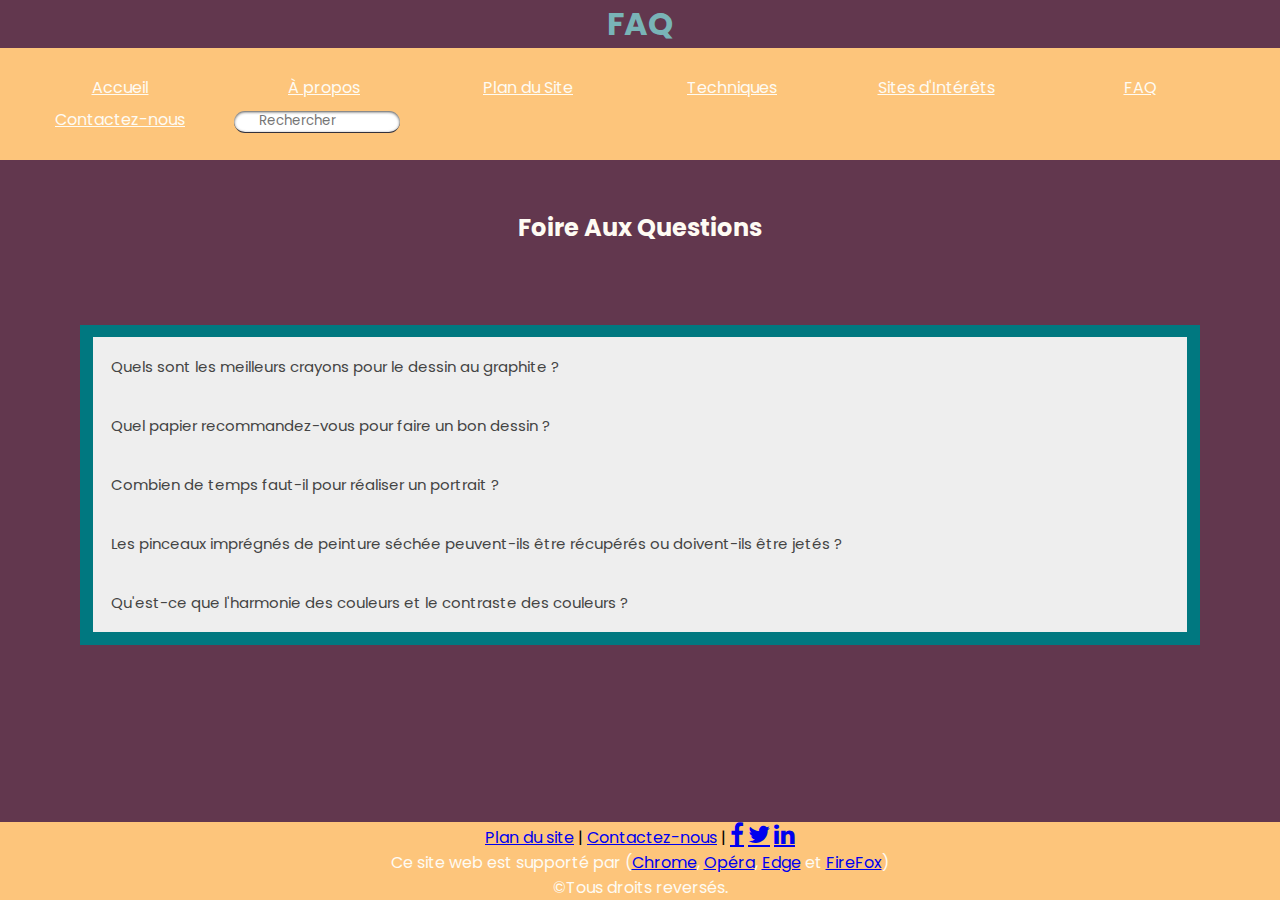
<file: Pages/FAQ.html>
<!DOCTYPE html>
<html lang="fr" dir="ltr">
  <head>
    <meta charset="utf-8">
    <meta name="viewport" content="width=device-width, initial-scale=1">
    <title>FAQ</title>
    <link rel="stylesheet" href="../css\style.css">
      <body>
        <header>
          <h1>FAQ</h1>
        </header>

        <nav>
          <ul class="dropdownmenu">
            <li><a href="../index.html">Accueil</a></li>
            <li><a href="APropos.html">À propos</a></li>
            <li><a href="PlanDuSite.html">Plan du Site</a></li>
            <li><a href="#">Techniques</a>
                <ul>
                  <li><a href="Acrylique.html">Acrylique</a></li>
                  <li><a href="Encre.html">Encre</a></li>
                  <li><a href="Couleurs.html">Couleurs</a></li>
                  <li><a href="Crayon.html">Crayon</a></li>
                </ul>
            </li>
            <li><a href="SitesdInterets.html">Sites d'Intérêts</a></li>
            <li><a href="FAQ.html">FAQ</a></li>
            <li><a href="Contactez-nous.html">Contactez-nous</a></li>
            <li class="search_bar">
                <input type="search" name="q" placeholder="Rechercher">
            </li>
          </ul>
        </nav>

<br>
<br>
          <h2>Foire Aux Questions</h2>
<article>
  <button class="accordion">Quels sont les meilleurs crayons pour le dessin au graphite ?</button>
  <div class="panel">
    <p class="faqcolor">Vous pouvez expérimenter avec toutes les marques possibles, utilisez des crayons 2b pour les esquisses, 4b pour les tons moyens et 9b pour l'obscurité maximale.</p>
  </div>

  <button class="accordion">Quel papier recommandez-vous pour faire un bon dessin ?</button>
  <div class="panel">
    <p class="faqcolor">Il existe de nombreux types de papier, certains de meilleure qualité que d'autres, le grammage est très important surtout si vous travaillez au fusain. Vous pouvez commencer avec du papier Fabriano (finition artistique) ou sur de l'opaline (finition naturelle).</p>
  </div>

  <button class="accordion">Combien de temps faut-il pour réaliser un portrait ?</button>
  <div class="panel">
    <p class="faqcolor">Normalement deux heures pour éviter la fatigue visuelle, mais si vous ne terminez pas le dessin, il est préférable de changer d'activité et d'y revenir plus tard.</p>
  </div>

  <button class="accordion">Les pinceaux imprégnés de peinture séchée peuvent-ils être récupérés ou doivent-ils être jetés ?</button>
  <div class="panel">
    <p class="faqcolor">Vous pouvez utiliser un diluant à peinture pour les récupérer. Laissez les brosses tremper pendant environ une heure, puis lavez-les à l'eau. Ne laissez pas le solvant les recouvrir trop, car la laque de la poignée pourrait se dissoudre. Dans le cas où ils ne sont pas complètement à court de peinture, ils peuvent toujours être utilisés pour créer de nouvelles textures dans les peintures. Ne les jetez pas !</p>
  </div>

  <button class="accordion">Qu'est-ce que l'harmonie des couleurs et le contraste des couleurs ?</button>
  <div class="panel">
    <p class="faqcolor">L'harmonie est le juste équilibre, la proportion et la correspondance entre les différentes choses d'un tout.
      Si nous le transposons au monde de la couleur, la base de l'harmonie réside dans l'affinité des couleurs.
      Le contraste est l'opposition ou la différence perceptible. En matière de couleur, le contraste désigne des couleurs aux caractéristiques opposées, qui n'ont rien en commun.</p>
  </div>
</article>

          <script>
          var acc = document.getElementsByClassName("accordion");
          var i;

          for (i = 0; i < acc.length; i++) {
            acc[i].addEventListener("click", function() {
              this.classList.toggle("active");
              var panel = this.nextElementSibling;
              if (panel.style.display === "block") {
                panel.style.display = "none";
              } else {
                panel.style.display = "block";
              }
            });
          }
          </script>
        <main>
        </main>

        <meta name="viewport" content="width=device-width, initial-scale=1">
        <link rel="stylesheet" href="https://cdnjs.cloudflare.com/ajax/libs/font-awesome/4.7.0/css/font-awesome.min.css">

        <footer>
          <a href="PlanDuSite.html" target="_blank">Plan du site</a> | <a href="Contactez-nous.html" target="_blank">Contactez-nous</a> |
          <a href="https://www.facebook.com/profile.php?id=100074808430379" class="fa fa-facebook" style="font-size:24px" target="_blank"></a>
          <a href="https://twitter.com/KarenRi10987584" class="fa fa-twitter" style="font-size:24px" target="_blank"></a>
          <a href="https://www.linkedin.com/in/karen-rivera-5555ab225" class="fa fa-linkedin" style="font-size:24px" target="_blank"></a>

          <p>Ce site web est supporté par
            (<a href="https://www.google.com/intl/fr/chrome" target="_blank">Chrome</a>,
            <a href="https://www.opera.com/fr" target="_blank">Opéra</a>,
            <a href="https://www.microsoft.com/fr-fr/edge" target="_blank">Edge</a> et
            <a href="https://www.mozilla.org/fr/firefox/new" target="_blank">FireFox</a>)
          </p>
          <p>©Tous droits reversés.</p>
        </footer>

  </body>
</html>
</file>
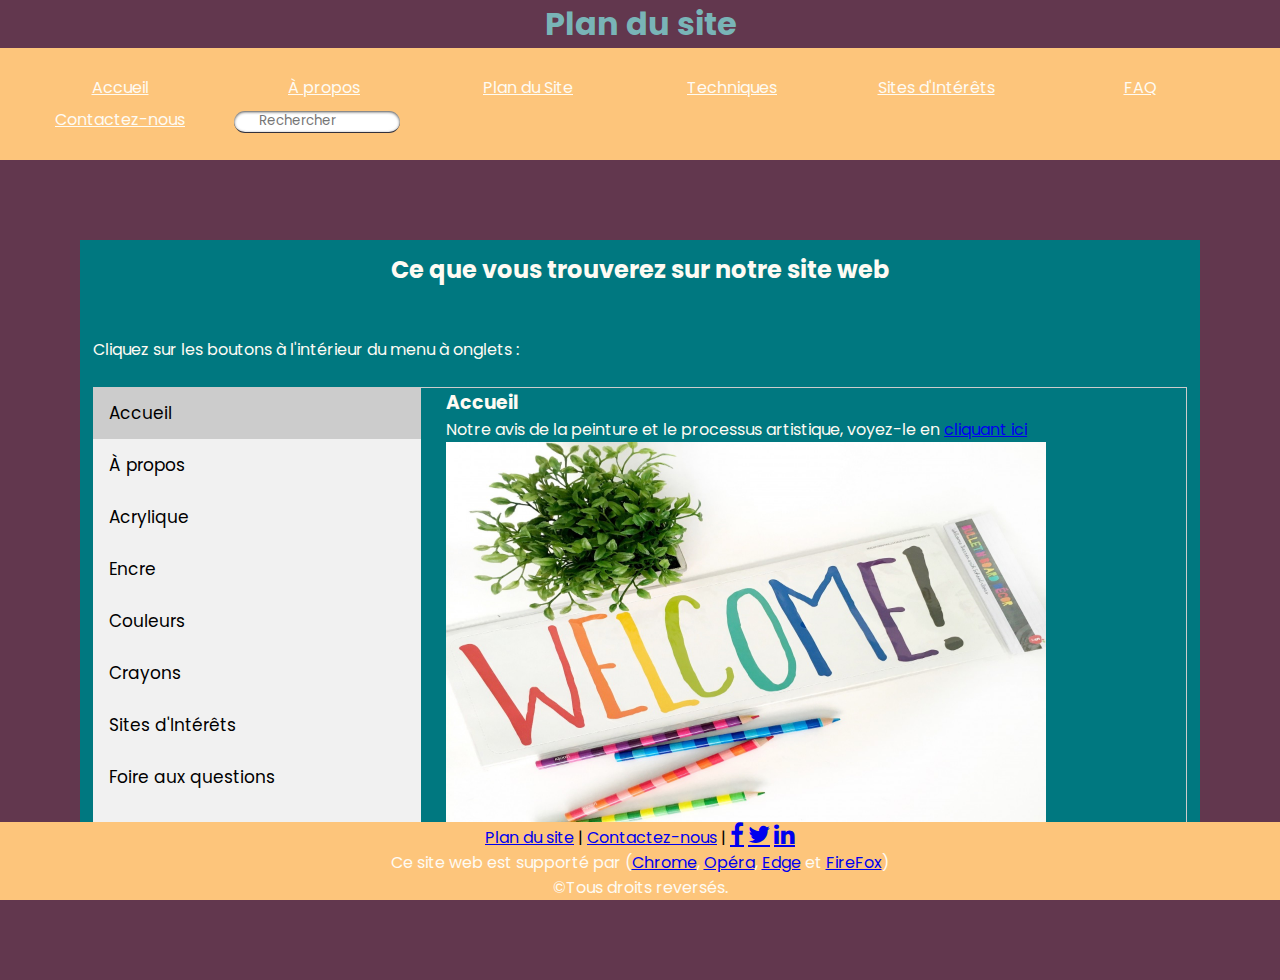
<file: Pages/PlanDuSite.html>
<!DOCTYPE html>
<html lang="fr" dir="ltr">
  <head>
    <meta charset="utf-8">
    <meta name="viewport" content="width=device-width, initial-scale=1">
    <title>Plan du Site</title>
    <link rel="stylesheet" href="../css\style.css">
      <body>
        <header>
          <h1>Plan du site</h1>
        </header>

        <nav>
          <ul class="dropdownmenu">
            <li><a href="../index.html">Accueil</a></li>
            <li><a href="APropos.html">À propos</a></li>
            <li><a href="PlanDuSite.html">Plan du Site</a></li>
            <li><a href="#">Techniques</a>
                <ul>
                  <li><a href="Acrylique.html">Acrylique</a></li>
                  <li><a href="Encre.html">Encre</a></li>
                  <li><a href="Couleurs.html">Couleurs</a></li>
                  <li><a href="Crayon.html">Crayon</a></li>
                </ul>
            </li>
            <li><a href="SitesdInterets.html">Sites d'Intérêts</a></li>
            <li><a href="FAQ.html">FAQ</a></li>
            <li><a href="Contactez-nous.html">Contactez-nous</a></li>
            <li class="search_bar">
                <input type="search" name="q" placeholder="Rechercher">
            </li>
          </ul>
        </nav>

        <style>
        * {box-sizing: border-box}
        body {font-family: "Lato", sans-serif;}

        /* Style the tab */
        .tab {
          float: left;
          background-color: #f1f1f1;
          width: 30%;
          height: 300px;
        }

        /* Style the buttons inside the tab */
        .tab button {
          display: block;
          background-color: inherit;
          color: black;
          padding: 13px 16px;
          width: 100%;
          border: none;
          outline: none;
          text-align: left;
          cursor: pointer;
          transition: 0.3s;
          font-size: 17px;
        }

        /* Change background color of buttons on hover */
        .tab button:hover {
          background-color: #ddd;
        }

        /* Create an active/current "tab button" class */
        .tab button.active {
          background-color: #ccc;
        }

        /* Style the tab content */
        .tabcontent {
          float: left;
          padding: 0px 25px;
          border: 1px solid #ccc;
          width: 70%;
          border-left: none;
          height: 468px;
        }

        </style>

        <main>
<article class="Plan">
  <h2>Ce que vous trouverez sur notre site web</h2>
  <br>
  <br>
<p>Cliquez sur les boutons à l'intérieur du menu à onglets :</p>
<br>

<div class="tab">
  <button class="tablinks" onclick="openCity(event, 'Accueil')" id="defaultOpen">Accueil</button>
  <button class="tablinks" onclick="openCity(event, 'Apropos')">À propos</button>
  <button class="tablinks" onclick="openCity(event, 'Acrylique')">Acrylique</button>
  <button class="tablinks" onclick="openCity(event, 'Encre')">Encre</button>
  <button class="tablinks" onclick="openCity(event, 'Couleurs')">Couleurs</button>
  <button class="tablinks" onclick="openCity(event, 'Crayons')">Crayons</button>
  <button class="tablinks" onclick="openCity(event, 'SitesdInterets')">Sites d'Intérêts</button>
  <button class="tablinks" onclick="openCity(event, 'FAQ')">Foire aux questions</button>
  <button class="tablinks" onclick="openCity(event, 'Contacteznous')">Contactez-nous</button>
</div>

<div id="Accueil" class="tabcontent">
  <h3>Accueil</h3>
    <p>Notre avis de la peinture et le processus artistique, voyez-le en  <a href="../index.html"> cliquant ici</a>
    <br>
    <img src="../Images/Plan1.png" alt="home"  width="600" height="400">
  </p>
</div>

<div id="Apropos" class="tabcontent">
  <h3>À propos</h3>
  <p>À fin de savoir un peu de nous <a href="APropos.html"> cliquer ici</a>
    <br>
    <img src="../Images/Plan2.png" alt="apropos"  width="600" height="250">
  <p>Source: copyright Musée National de Beaux-Arts du Québec</p>
  </p>
</div>

<div id="Acrylique" class="tabcontent">
  <h3>Acrylique</h3>
  <p>Pour en savoir plus sur cette technique, <a href="Acrylique.html"> consultez ici</a>
    <br>
    <img src="../Images/Plan3.png" alt="acrylique"  width="600" height="400">
  </p>
</div>

<div id="Encre" class="tabcontent">
  <h3>Encre</h3>
  <p>Pour en savoir plus sur cette technique, <a href="Encre.html"> consultez ici</a>
    <br>
    <img src="../Images/Plan4.png" alt="encre"  width="600" height="400">
  </p>
</div>

<div id="Couleurs" class="tabcontent">
  <h3>Couleurs</h3>
  <p>Pour en savoir plus sur cette technique, <a href="Couleurs.html"> consultez ici</a>
    <br>
      <img src="../Images/Plan5.png" alt="couleurs"  width="600" height="400">
  </p>
</div>

<div id="Crayons" class="tabcontent">
  <h3>Crayons</h3>
  <p>Pour en savoir plus sur cette technique, <a href="Crayon.html"> consultez ici</a>
    <br>
    <img src="../Images/Plan6.png" alt="crayon"  width="600" height="400">
  </p>
</div>

<div id="SitesdInterets" class="tabcontent">
  <h3>Sites d'Intérêts</h3>
  <p>Vous pourriez être intéressé par <a href="SitesdInterets.html"> regarder ici</a>
    <br>
    <img src="../Images/Plan7.png" alt="sites"  width="600" height="400">
  </p>
</div>

<div id="FAQ" class="tabcontent">
  <h3>Foire aux questions</h3>
  <p>Vvoir les questions fréquemment posées, <a href="FAQ.html"> cliquez ici</a>
    <br>
    <img src="../Images/Plan8.png" alt="faq"  width="600" height="400">
  </p>
</div>

<div id="Contacteznous" class="tabcontent">
  <h3>Contactez-nous</h3>
  <p>Laissez-nous un message, <a href="Contactez-nous.html"> cliquez ici</a>
    <br>
    <img src="../Images/Plan9.png" alt="contactenous"  width="600" height="400">
  </p>
</div>

</article>

        </main>

        <script>
        function openCity(evt, cityName) {
          var i, tabcontent, tablinks;
          tabcontent = document.getElementsByClassName("tabcontent");
          for (i = 0; i < tabcontent.length; i++) {
            tabcontent[i].style.display = "none";
          }
          tablinks = document.getElementsByClassName("tablinks");
          for (i = 0; i < tablinks.length; i++) {
            tablinks[i].className = tablinks[i].className.replace(" active", "");
          }
          document.getElementById(cityName).style.display = "block";
          evt.currentTarget.className += " active";
        }

        // Get the element with id="defaultOpen" and click on it
        document.getElementById("defaultOpen").click();
        </script>

        <meta name="viewport" content="width=device-width, initial-scale=1">
        <link rel="stylesheet" href="https://cdnjs.cloudflare.com/ajax/libs/font-awesome/4.7.0/css/font-awesome.min.css">

        <footer>
          <a href="PlanDuSite.html" target="_blank">Plan du site</a> | <a href="Contactez-nous.html" target="_blank">Contactez-nous</a> |
          <a href="https://www.facebook.com/profile.php?id=100074808430379" class="fa fa-facebook" style="font-size:24px" target="_blank"></a>
          <a href="https://twitter.com/KarenRi10987584" class="fa fa-twitter" style="font-size:24px" target="_blank"></a>
          <a href="https://www.linkedin.com/in/karen-rivera-5555ab225" class="fa fa-linkedin" style="font-size:24px" target="_blank"></a>

          <p>Ce site web est supporté par
            (<a href="https://www.google.com/intl/fr/chrome" target="_blank">Chrome</a>,
            <a href="https://www.opera.com/fr" target="_blank">Opéra</a>,
            <a href="https://www.microsoft.com/fr-fr/edge" target="_blank">Edge</a> et
            <a href="https://www.mozilla.org/fr/firefox/new" target="_blank">FireFox</a>)
          </p>
          <p>©Tous droits reversés.</p>
        </footer>

  </body>
</html>
</file>
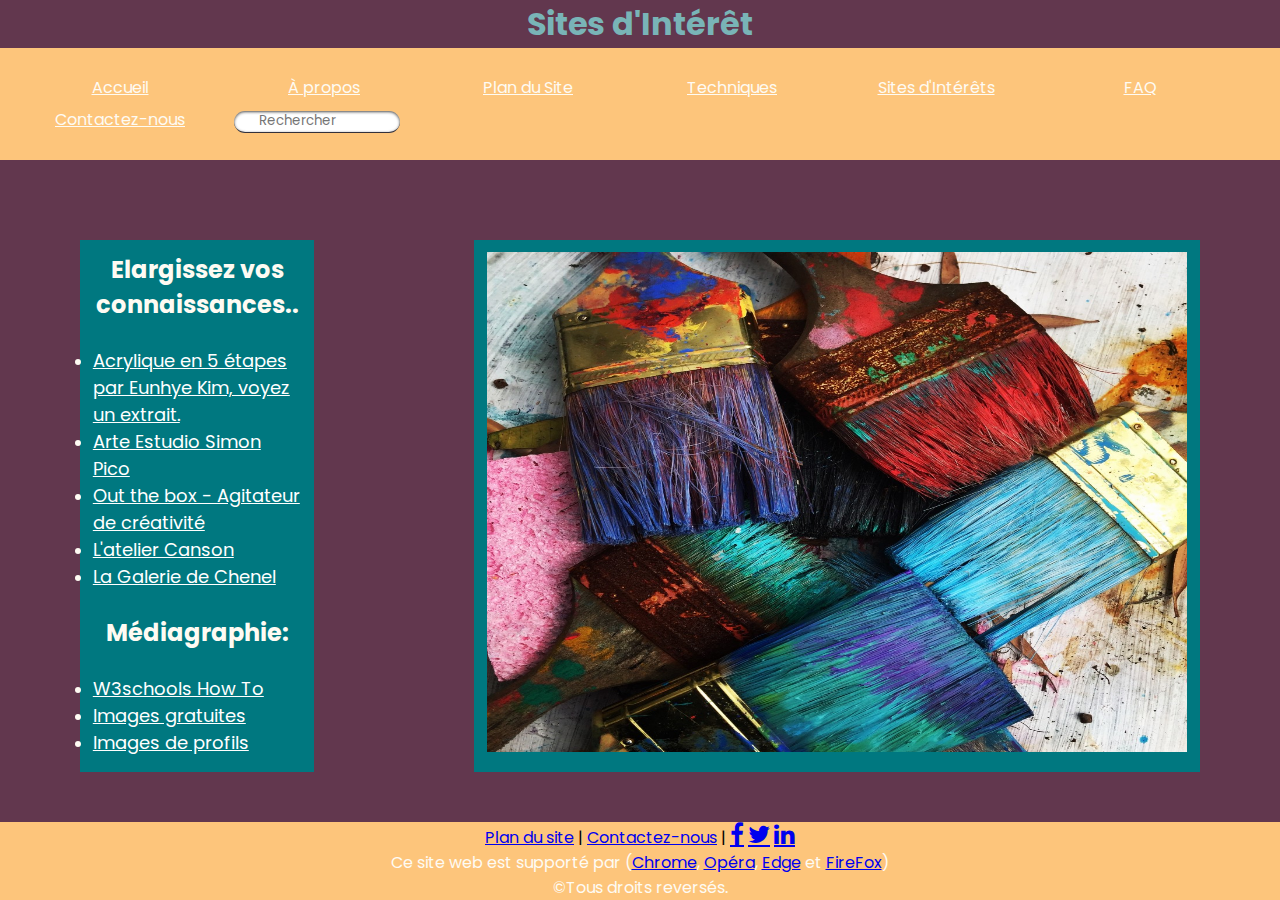
<file: Pages/SitesdInterets.html>
<!DOCTYPE html>
<html lang="fr" dir="ltr">
  <head>
    <meta charset="utf-8">
    <meta name="viewport" content="width=device-width, initial-scale=1">
    <title>Sites d'Intérêt</title>
    <link rel="stylesheet" href="../css\style.css">
  </head>
      <body>
        <header>
          <h1>Sites d'Intérêt</h1>
        </header>

        <nav>
          <ul class="dropdownmenu">
            <li><a href="../index.html">Accueil</a></li>
            <li><a href="APropos.html">À propos</a></li>
            <li><a href="PlanDuSite.html">Plan du Site</a></li>
            <li><a href="#">Techniques</a>
                <ul>
                  <li><a href="Acrylique.html">Acrylique</a></li>
                  <li><a href="Encre.html">Encre</a></li>
                  <li><a href="Couleurs.html">Couleurs</a></li>
                  <li><a href="Crayon.html">Crayon</a></li>
                </ul>
            </li>
            <li><a href="SitesdInterets.html">Sites d'Intérêts</a></li>
            <li><a href="FAQ.html">FAQ</a></li>
            <li><a href="Contactez-nous.html">Contactez-nous</a></li>
            <li class="search_bar">
                <input type="search" name="q" placeholder="Rechercher">
            </li>
          </ul>
        </nav>

        <main>
        <article class="">
          <h2>Elargissez vos connaissances..</h2>
          <br>
          <li><a href="https://www.glenat.com/sites/default/files/liseuse/9782344043608/index.html" style="font-size:18px;color:white" target="_blank">Acrylique en 5 étapes par Eunhye Kim, voyez un extrait.</a></li>
          <li><a href="https://estudiosimonpico.wordpress.com" style="font-size:18px;color:white" target="_blank">Arte Estudio Simon Pico</a></li>
          <li><a href="https://www.out-the-box.fr/comment-debuter-peinture/" style="font-size:18px;color:white" target="_blank">Out the box - Agitateur de créativité</a></li>
          <li><a href="https://www.lateliercanson.com" style="font-size:18px;color:white" target="_blank">L'atelier Canson</a></li>
          <li><a href="https://lagaleriedechenel.com" style="font-size:18px;color:white" target="_blank">La Galerie de Chenel</a></li>
          <br>
          <h2>Médiagraphie:</h2>
          <br>
          <li><a href="https://www.w3schools.com/howto" style="font-size:18px;color:white" target="_blank">W3schools How To</a></li>
          <li><a href="https://pxhere.com" style="font-size:18px;color:white" target="_blank">Images gratuites</a></li>
          <li><a href="https://es.vecteezy.com" style="font-size:18px;color:white" target="_blank">Images de profils</a></li>

        </article>
        <article class="">
          <div class="">
            <a target="_blank" href="..\Images\Site1.png">
              <img src="../Images/Site1.png" alt="peinture" width="700" height="500">
            </a>
          </div>
        </article>
        </main>

        <meta name="viewport" content="width=device-width, initial-scale=1">
        <link rel="stylesheet" href="https://cdnjs.cloudflare.com/ajax/libs/font-awesome/4.7.0/css/font-awesome.min.css">

        <footer>
          <a href="PlanDuSite.html" target="_blank">Plan du site</a> | <a href="Contactez-nous.html" target="_blank">Contactez-nous</a> |
          <a href="https://www.facebook.com/profile.php?id=100074808430379" class="fa fa-facebook" style="font-size:24px" target="_blank"></a>
          <a href="https://twitter.com/KarenRi10987584" class="fa fa-twitter" style="font-size:24px" target="_blank"></a>
          <a href="https://www.linkedin.com/in/karen-rivera-5555ab225" class="fa fa-linkedin" style="font-size:24px" target="_blank"></a>

          <p>Ce site web est supporté par
            (<a href="https://www.google.com/intl/fr/chrome" target="_blank">Chrome</a>,
            <a href="https://www.opera.com/fr" target="_blank">Opéra</a>,
            <a href="https://www.microsoft.com/fr-fr/edge" target="_blank">Edge</a> et
            <a href="https://www.mozilla.org/fr/firefox/new" target="_blank">FireFox</a>)
          </p>
          <p>©Tous droits reversés.</p>
        </footer>

  </body>
</html>
</file>
